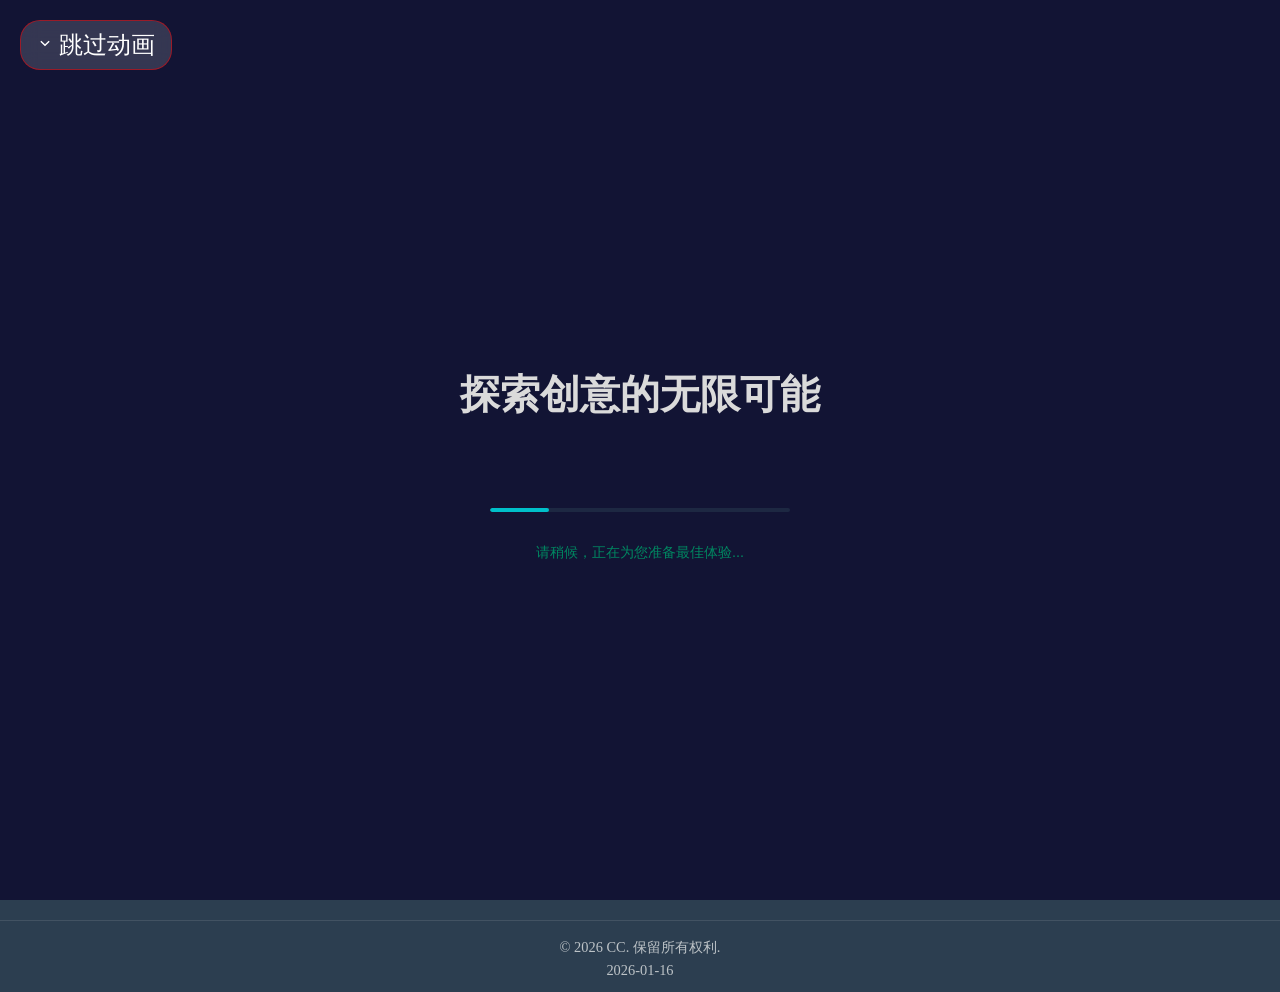
<file: index.html>
<!doctype html>
<html lang="zh-CN">
  <head>
    <meta charset="UTF-8" />
    <meta name="viewport" content="width=device-width, initial-scale=1.0" />
    <meta http-equiv="Content-Language" content="zh-CN" />
    <meta name="keywords" content="CC的宝藏仓库, 网站, 个人主页" />
    <meta
      name="description"
      content="欢迎来到CC的宝藏仓库，这是我的个人网站，分享我的项目和想法。"
    />
    <title>CC的宝藏仓库</title>
    <link rel="icon" href="images/cc圆形.png" type="image/x-icon" />
    <link rel="stylesheet" href="css/index.css" />
  </head>
  <body>
    <!-- 加载屏幕 -->
    <div id="loading-screen">
      <!-- 跳过按钮 - 位于加载屏幕左上角 -->
      <button id="skip-animation" class="skip-button">
        <svg viewBox="0 0 24 24">
          <path d="M6.5 5.5L12 11l5.5-5.5L19 7l-7 7-7-7 1.5-1.5z" />
        </svg>
        <span>跳过动画</span>
      </button>

      <div class="typing-animation-container">
        <div class="typing-text" id="typingText"></div>
        <div class="loading-progress-container">
          <div class="loading-progress-bar" id="progressBar"></div>
        </div>
        <div class="loading-hint" id="loadingHint">
          请稍候，正在为您准备最佳体验...
        </div>
      </div>
    </div>

    <!-- 粘性页眉 -->
    <header>
      <div class="header-box">
        <p>CC免费资源仓库</p>
        <img src="images/cc圆形.png" alt="CC Logo" class="logo" />
      </div>
    </header>

    <!-- 主内容区域 -->
    <main>
      <!-- 控制按钮 - 位于main内部，左上角 -->
      <div class="control-buttons">
        <button id="theme-toggle" class="control-btn">
          <svg viewBox="0 0 24 24">
            <path
              d="M12,3c-4.97,0-9,4.03-9,9s4.03,9,9,9s9-4.03,9-9c0-0.46-0.04-0.92-0.1-1.36c-0.98,1.37-2.58,2.26-4.4,2.26 c-2.98,0-5.4-2.42-5.4-5.4c0-1.81,0.89-3.42,2.26-4.4C12.92,3.04,12.46,3,12,3L12,3z"
            ></path>
          </svg>
          <span>主题</span>
        </button>
        <button id="replay-animation" class="control-btn">
          <svg viewBox="0 0 24 24">
            <path
              d="M12,5V1L7,6l5,5V7c3.31,0,6,2.69,6,6s-2.69,6-6,6s-6-2.69-6-6H4c0,4.42,3.58,8,8,8s8-3.58,8-8S16.42,5,12,5z"
            ></path>
          </svg>
          <span>重播</span>
        </button>
      </div>

      <!-- 视频背景 -->
      <div class="video-container">
        <div class="video-placeholder" id="video-placeholder">
          正在加载背景视频...
        </div>
        <video id="bg-video" autoplay muted loop playsinline>
          <!-- 可以替换为您自己的视频文件 -->
          <source src="videos/风.webm" type="video/webm" />
          <source src="videos/风.mp4" type="视频/mp4" />
          您的浏览器不支持视频标签。
        </video>
        <div class="video-overlay"></div>
      </div>

      <!-- 主内容文字 -->
      <div class="main-content" id="mainContent">
        <img src="images/猫.png" alt="Cat Illustration" class="cat-img" />
        <h1 class="site-title">欢迎来到CC的宝藏仓库</h1>
        <h1 class="site-title">这是我的个人网站</h1>
        <h1 class="site-title" style="margin-bottom: 20px">
          分享我的项目和想法
        </h1>
        <a href="空.html" target="_blank" class="btn">点击进入</a>
      </div>
    </main>

    <!-- 页脚 -->
    <footer>
      <div class="copyright">
        <p>&copy; 2026 CC. 保留所有权利.</p>
        <time datetime="2026-01-16">2026-01-16</time>
      </div>
    </footer>

    <script src="js/index.js"></script>
  </body>
</html>
</file>
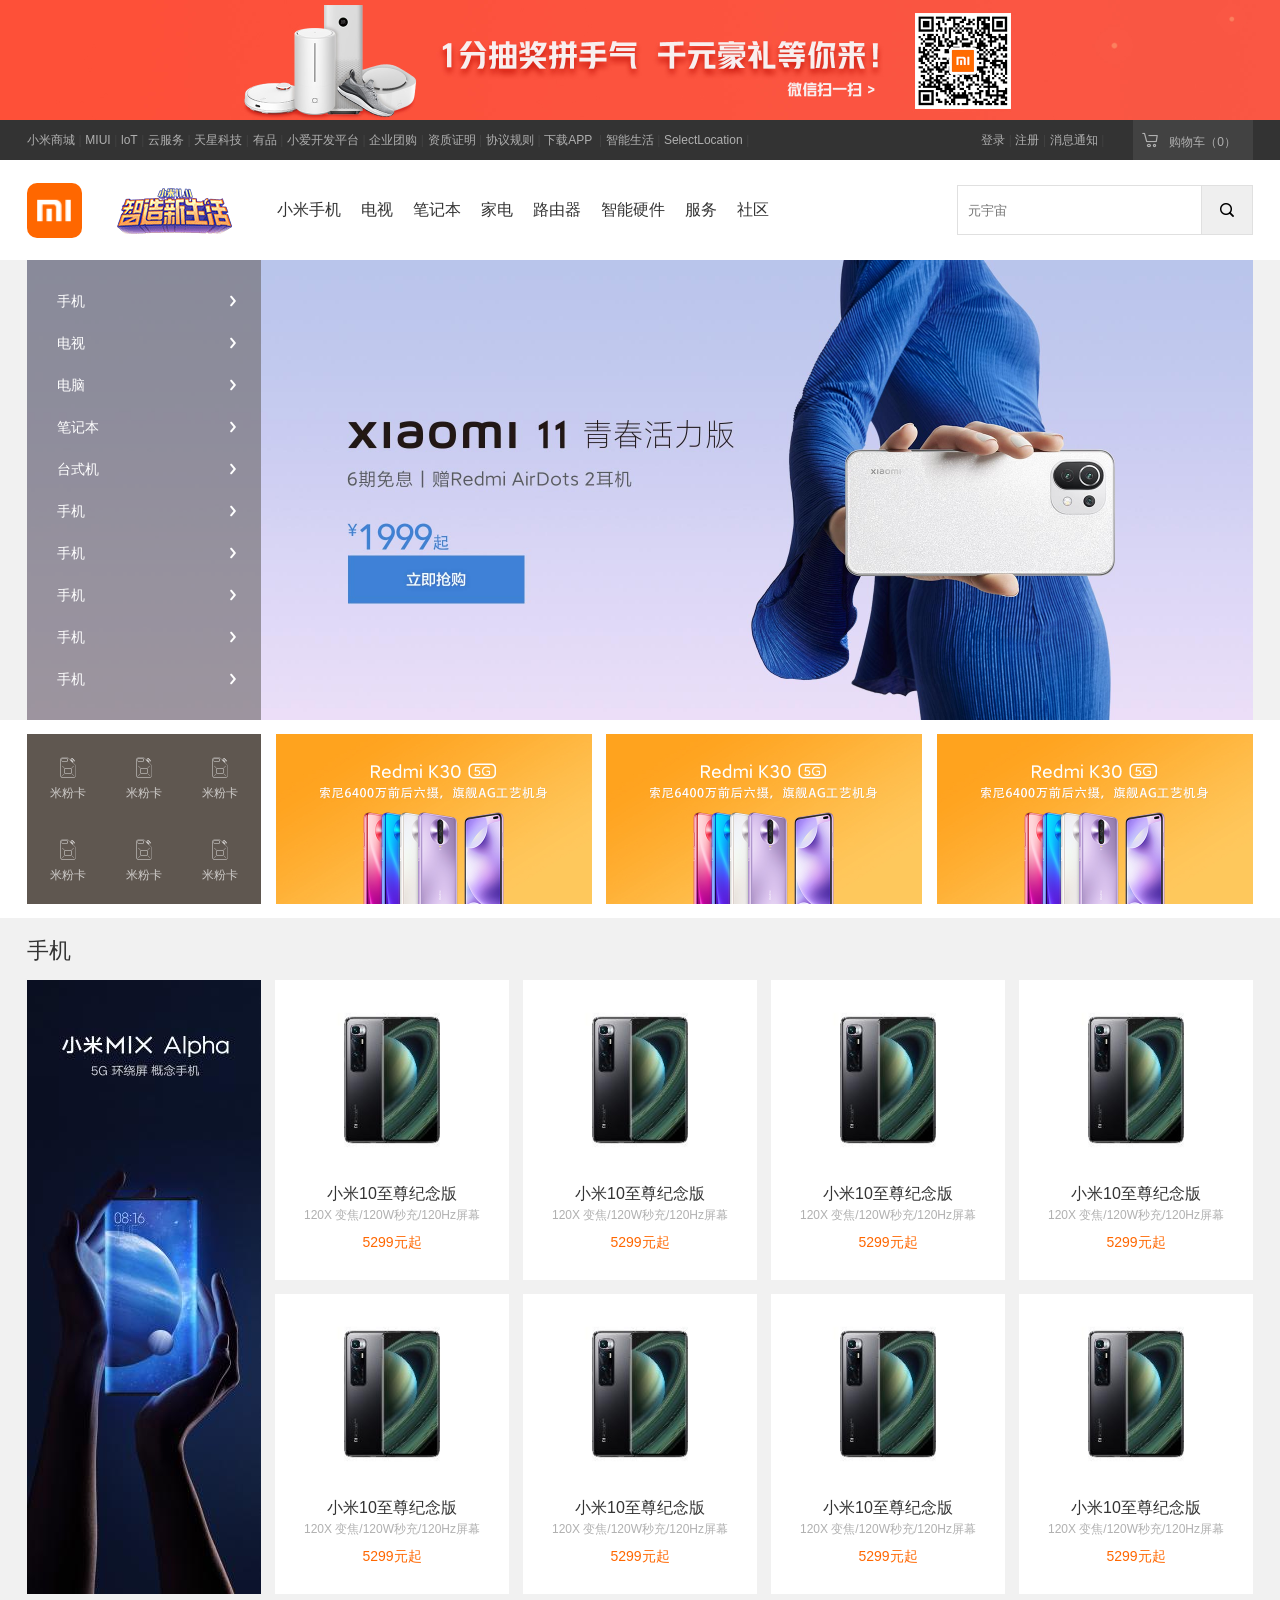
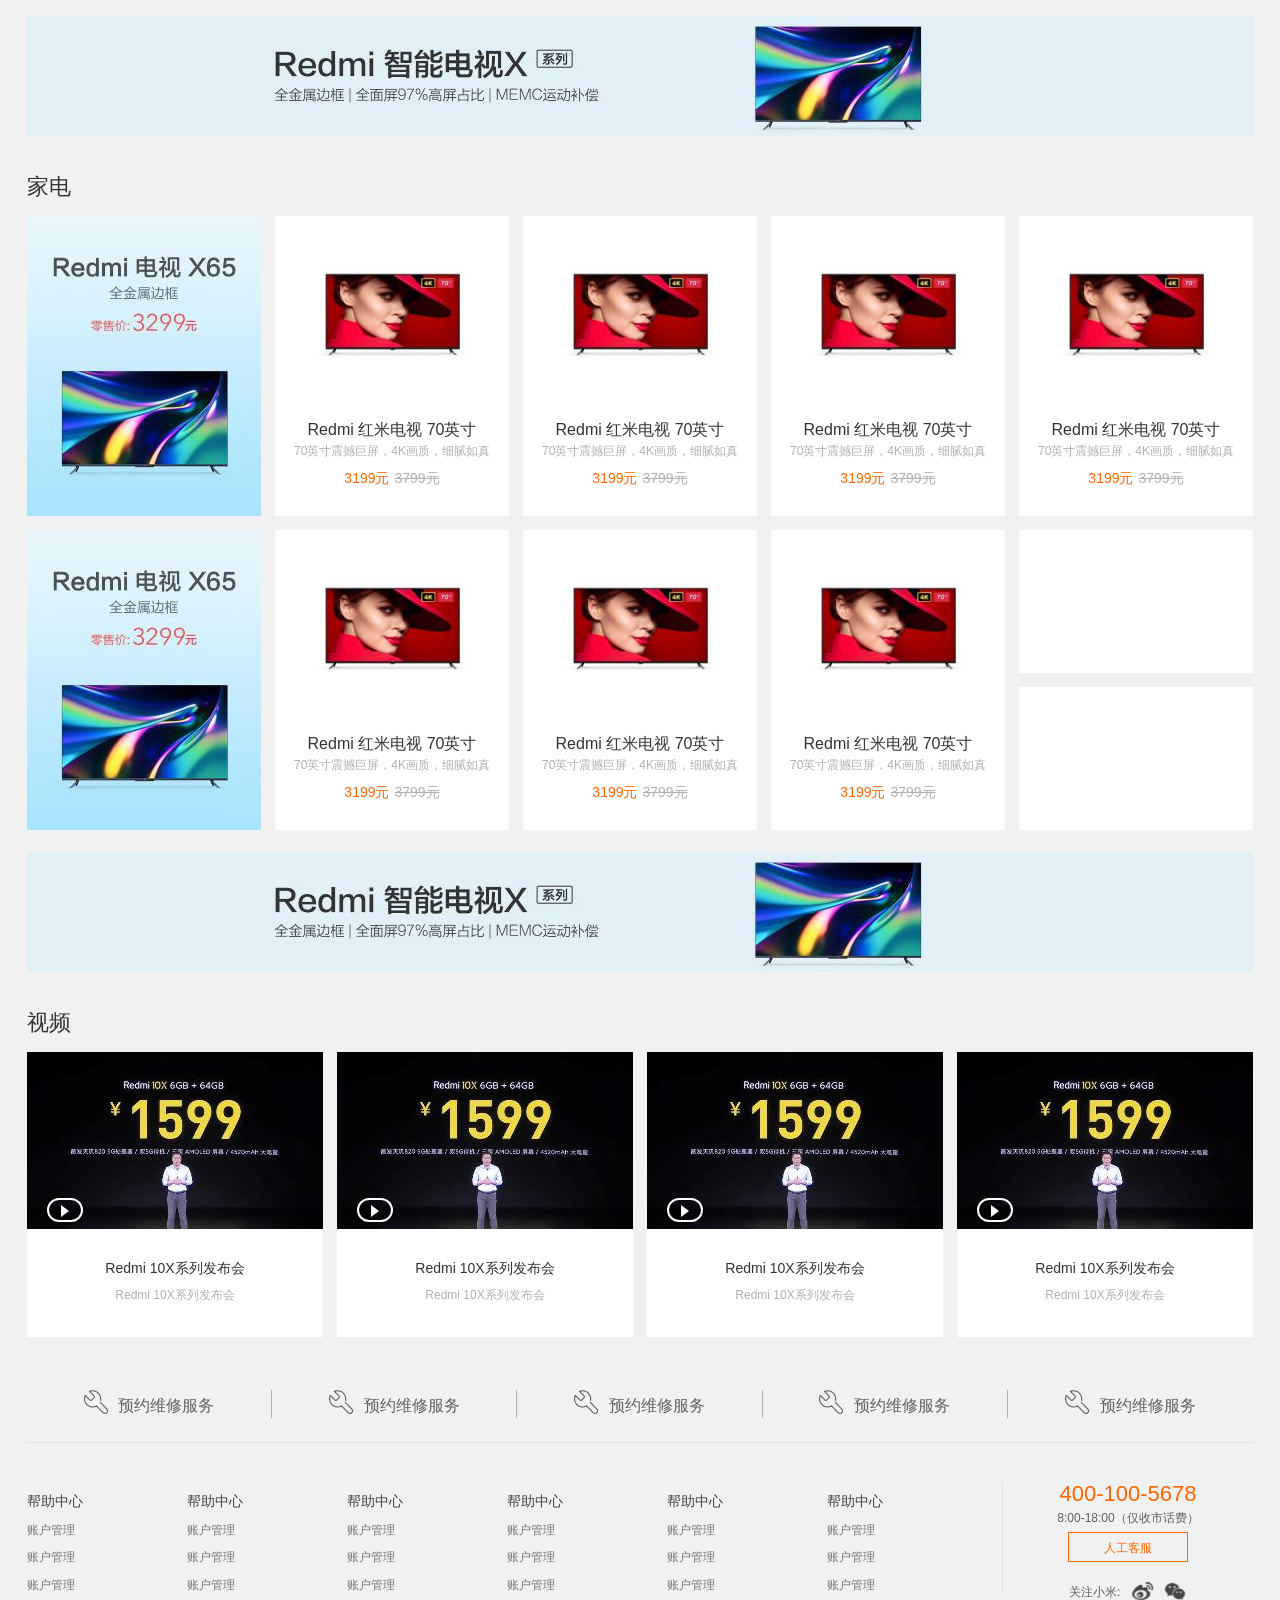
<file: 15_小米商城_项目总结/index.html>
<!DOCTYPE html>
<html lang="en">

<head>
    <meta charset="UTF-8">
    <meta http-equiv="X-UA-Compatible" content="IE=edge">
    <meta name="viewport" content="width=device-width, initial-scale=1.0">
    <title>Document</title>
    <link rel="stylesheet" href="./css/reset.css">
    <link rel="stylesheet" href="./css/mi.css">
    <link rel="stylesheet" href="./css/iconfont/iconfont.css">
</head>

<body>

    <!-- 顶部广告 start -->
    <div class="header">
        <a href="#">
            <img src="./images/top.jpg" alt="ad">
        </a>
    </div>
    <!-- 顶部广告 end -->

    <!-- 黑色导航 start -->
    <div class="black-nav">
        <div class="wrap">
            <ul class="black-nav-left">
                <li><a href="#">小米商城</a><span>|</span></li>
                <li><a href="#">MIUI</a><span>|</span></li>
                <li><a href="#">loT</a><span>|</span></li>
                <li><a href="#">云服务</a><span>|</span></li>
                <li><a href="#">天星科技</a><span>|</span></li>
                <li><a href="#">有品</a><span>|</span></li>
                <li><a href="#">小爱开发平台</a><span>|</span></li>
                <li><a href="#">企业团购</a><span>|</span></li>
                <li><a href="#">资质证明</a><span>|</span></li>
                <li><a href="#">协议规则</a><span>|</span></li>
                <li>
                    <a href="#">下载APP</a>
                    <span>|</span>
                    <div class="download">
                        <img src="./images/download.png" alt="">
                        <p>小米商城APP</p>
                    </div>
                    <div class="stri"></div>
                </li>
                <li><a href="#">智能生活</a><span>|</span></li>
                <li><a href="#">SelectLocation</a><span>|</span></li>
            </ul>
            <ul class="black-nav-right">
                <li><a href="#">登录</a><span>|</span></li>
                <li><a href="#">注册</a><span>|</span></li>
                <li><a href="#">消息通知</a><span>|</span></li>
                <li class="cart">
                    <a href="#">
                        <i class="iconfont">&#xe607;</i>
                        <i>购物车（0）</i>
                    </a>
                    <div class="cart-list">
                        购物车中还没有商品，赶紧选购吧
                    </div>
                </li>
            </ul>
        </div>
    </div>
    <!-- 黑色导航 end -->

    <!-- 白色导航 start -->
    <div class="white-nav">
        <div class="wrap">
            <div class="logo">
                <img src="./images/mi-home.png" alt="" class="mi-home">
                <img src="./images/mi-logo.png" alt="" class="mi-logo">
            </div>
            <div class="nav-bar">
                <ul>
                    <li><a href="#"><img src="./images/zzxsh.gif" alt=""></a></li>
                    <li>
                        <a href="#">小米手机</a>
                        <div class="nav-bar-list">
                            <div class="wrap">
                                <ul>
                                    <li>
                                        <a href="#">
                                            <div class="img-box">
                                                <img src="./images/phone.png" alt="">
                                            </div>
                                            <p class="name">小米10至尊纪念版</p>
                                            <p class="price">5200元</p>
                                        </a>
                                    </li>
                                    <li>
                                        <a href="#">
                                            <div class="img-box">
                                                <img src="./images/phone.png" alt="">
                                            </div>
                                            <p class="name">小米10至尊纪念版</p>
                                            <p class="price">5200元</p>
                                        </a>
                                    </li>
                                    <li>
                                        <a href="#">
                                            <div class="img-box">
                                                <img src="./images/phone.png" alt="">
                                            </div>
                                            <p class="name">小米10至尊纪念版</p>
                                            <p class="price">5200元</p>
                                        </a>
                                    </li>
                                </ul>
                            </div>
                        </div>
                    </li>
                    <li><a href="#">电视</a></li>
                    <li><a href="#">笔记本</a></li>
                    <li><a href="#">家电</a></li>
                    <li><a href="#">路由器</a></li>
                    <li><a href="#">智能硬件</a></li>
                    <li><a href="#">服务</a></li>
                    <li><a href="#">社区</a></li>
                </ul>
            </div>
            <div class="search">
                <input type="text" placeholder="元宇宙">
                <button class="iconfont">&#xe63d;</button>
            </div>
        </div>
    </div>
    <!-- 白色导航 end -->

    <!-- Banner start -->
    <div class="banner">
        <div class="wrap">
            <img class="banner-img" src="./images/banner.jpg"  alt="">
            <div class="slide">
                <ul>
                    <li>
                        <a href="#">手机<i class="iconfont">&#xe621;</i></a>
                        <div class="slide-list">
                            <ul>
                                <li>
                                    <a href="#">
                                        <img src="./images/phone.png" alt="">
                                        <span>小米手机至尊版</span>
                                    </a>
                                </li>
                                <li>
                                    <a href="#">
                                        <img src="./images/phone.png" alt="">
                                        <span>小米手机至尊版</span>
                                    </a>
                                </li>
                                <li>
                                    <a href="#">
                                        <img src="./images/phone.png" alt="">
                                        <span>小米手机至尊版</span>
                                    </a>
                                </li>
                                <li>
                                    <a href="#">
                                        <img src="./images/phone.png" alt="">
                                        <span>小米手机至尊版</span>
                                    </a>
                                </li>
                                <li>
                                    <a href="#">
                                        <img src="./images/phone.png" alt="">
                                        <span>小米手机至尊版</span>
                                    </a>
                                </li>
                                <li>
                                    <a href="#">
                                        <img src="./images/phone.png" alt="">
                                        <span>小米手机至尊版</span>
                                    </a>
                                </li>
                            </ul>
                        </div>
                    </li>
                    <li>
                        <a href="#">电视<i class="iconfont">&#xe621;</i></a>
                        <div class="slide-list">
                            <ul>
                                <li>
                                    <a href="#">
                                        <img src="./images/phone.png" alt="">
                                        <span>小米至尊电视</span>
                                    </a>
                                </li>
                                <li>
                                    <a href="#">
                                        <img src="./images/phone.png" alt="">
                                        <span>小米至尊电视</span>
                                    </a>
                                </li>
                                <li>
                                    <a href="#">
                                        <img src="./images/phone.png" alt="">
                                        <span>小米至尊电视</span>
                                    </a>
                                </li>
                                <li>
                                    <a href="#">
                                        <img src="./images/phone.png" alt="">
                                        <span>小米至尊电视</span>
                                    </a>
                                </li>
                                <li>
                                    <a href="#">
                                        <img src="./images/phone.png" alt="">
                                        <span>小米至尊电视</span>
                                    </a>
                                </li>
                                <li>
                                    <a href="#">
                                        <img src="./images/phone.png" alt="">
                                        <span>小米至尊电视</span>
                                    </a>
                                </li>
                            </ul>
                        </div>
                    </li>
                    <li><a href="#">电脑<i class="iconfont">&#xe621;</i></a></li>
                    <li><a href="#">笔记本<i class="iconfont">&#xe621;</i></a></li>
                    <li><a href="#">台式机<i class="iconfont">&#xe621;</i></a></li>
                    <li><a href="#">手机<i class="iconfont">&#xe621;</i></a></li>
                    <li><a href="#">手机<i class="iconfont">&#xe621;</i></a></li>
                    <li><a href="#">手机<i class="iconfont">&#xe621;</i></a></li>
                    <li><a href="#">手机<i class="iconfont">&#xe621;</i></a></li>
                    <li><a href="#">手机<i class="iconfont">&#xe621;</i></a></li>
                </ul>
            </div>
        </div>
    </div>
    <!-- Banner end -->

    <!-- 广告模块 start -->
    <div class="ad">
        <div class="wrap">
            <div class="ad-aside">
                <ul>
                    <li>
                        <a href="#">
                            <i class="iconfont">&#xe733;</i>
                            <p>米粉卡</p>
                        </a>
                    </li>
                    <li>
                        <a href="#">
                            <i class="iconfont">&#xe733;</i>
                            <p>米粉卡</p>
                        </a>
                    </li>
                    <li>
                        <a href="#">
                            <i class="iconfont">&#xe733;</i>
                            <p>米粉卡</p>
                        </a>
                    </li>
                    <li>
                        <a href="#">
                            <i class="iconfont">&#xe733;</i>
                            <p>米粉卡</p>
                        </a>
                    </li>
                    <li>
                        <a href="#">
                            <i class="iconfont">&#xe733;</i>
                            <p>米粉卡</p>
                        </a>
                    </li>
                    <li>
                        <a href="#">
                            <i class="iconfont">&#xe733;</i>
                            <p>米粉卡</p>
                        </a>
                    </li>
                </ul>
            </div>
            <div class="ad-img">
                <a href="#"><img src="./images/ad.jpg" alt=""></a>
            </div>
            <div class="ad-img">
                <a href="#"><img src="./images/ad.jpg" alt=""></a>
            </div>
            <div class="ad-img">
                <a href="#"><img src="./images/ad.jpg" alt=""></a>
            </div>
        </div>
    </div>
    <!-- 广告模块 end -->

    <!-- 内容模块 start -->
    <div class="content">
        <div class="wrap">
            <!-- 手机模块 start -->
            <div class="phone">
                <h3 class="title">手机</h3>
                <div class="phone-box">
                    <div class="phone-box-left">
                        <a href="#">
                            <img src="./images/phone_left.jpg" alt="">
                        </a>
                    </div>
                    <div class="phone-box-right">
                        <div class="item">
                            <a href="#">
                                <img class="item-img" src="./images/phone-right.jpg" alt="">
                                <p class="item-name">小米10至尊纪念版</p>
                                <p class="item-desc">120X 变焦/120W秒充/120Hz屏幕</p>
                                <p class="item-price">5299元起</p>
                            </a>
                        </div>
                        <div class="item">
                            <a href="#">
                                <img class="item-img" src="./images/phone-right.jpg" alt="">
                                <p class="item-name">小米10至尊纪念版</p>
                                <p class="item-desc">120X 变焦/120W秒充/120Hz屏幕</p>
                                <p class="item-price">5299元起</p>
                            </a>
                        </div>
                        <div class="item">
                            <a href="#">
                                <img class="item-img" src="./images/phone-right.jpg" alt="">
                                <p class="item-name">小米10至尊纪念版</p>
                                <p class="item-desc">120X 变焦/120W秒充/120Hz屏幕</p>
                                <p class="item-price">5299元起</p>
                            </a>
                        </div>
                        <div class="item">
                            <a href="#">
                                <img class="item-img" src="./images/phone-right.jpg" alt="">
                                <p class="item-name">小米10至尊纪念版</p>
                                <p class="item-desc">120X 变焦/120W秒充/120Hz屏幕</p>
                                <p class="item-price">5299元起</p>
                            </a>
                        </div>
                        <div class="item">
                            <a href="#">
                                <img class="item-img" src="./images/phone-right.jpg" alt="">
                                <p class="item-name">小米10至尊纪念版</p>
                                <p class="item-desc">120X 变焦/120W秒充/120Hz屏幕</p>
                                <p class="item-price">5299元起</p>
                            </a>
                        </div>
                        <div class="item">
                            <a href="#">
                                <img class="item-img" src="./images/phone-right.jpg" alt="">
                                <p class="item-name">小米10至尊纪念版</p>
                                <p class="item-desc">120X 变焦/120W秒充/120Hz屏幕</p>
                                <p class="item-price">5299元起</p>
                            </a>
                        </div>
                        <div class="item">
                            <a href="#">
                                <img class="item-img" src="./images/phone-right.jpg" alt="">
                                <p class="item-name">小米10至尊纪念版</p>
                                <p class="item-desc">120X 变焦/120W秒充/120Hz屏幕</p>
                                <p class="item-price">5299元起</p>
                            </a>
                        </div>
                        <div class="item">
                            <a href="#">
                                <img class="item-img" src="./images/phone-right.jpg" alt="">
                                <p class="item-name">小米10至尊纪念版</p>
                                <p class="item-desc">120X 变焦/120W秒充/120Hz屏幕</p>
                                <p class="item-price">5299元起</p>
                            </a>
                        </div>
                    </div>
                </div>
                <div class="big-img">
                    <a href="#">
                        <img src="./images/phone_ad.jpg" alt="">
                    </a>
                </div>
            </div>
            <!-- 手机模块 end -->
            <!-- 家电模块 start -->
            <div class="elc">
                <h3 class="title">家电</h3>
                <div class="elc-box">
                    <div class="item elc-item">
                        <a href="#">
                            <img src="./images/elc-left.jpg" alt="">
                        </a>
                    </div>
                    <div class="item">
                        <a href="#">
                            <img class="item-img" src="./images/elc-right.jpg" alt="">
                            <p class="item-name">Redmi 红米电视 70英寸</p>
                            <p class="item-desc">70英寸震撼巨屏，4K画质，细腻如真</p>
                            <p class="item-price">3199元<del>3799元</del></p>
                        </a>
                    </div>
                    <div class="item">
                        <a href="#">
                            <img class="item-img" src="./images/elc-right.jpg" alt="">
                            <p class="item-name">Redmi 红米电视 70英寸</p>
                            <p class="item-desc">70英寸震撼巨屏，4K画质，细腻如真</p>
                            <p class="item-price">3199元<del>3799元</del></p>
                        </a>
                    </div>
                    <div class="item">
                        <a href="#">
                            <img class="item-img" src="./images/elc-right.jpg" alt="">
                            <p class="item-name">Redmi 红米电视 70英寸</p>
                            <p class="item-desc">70英寸震撼巨屏，4K画质，细腻如真</p>
                            <p class="item-price">3199元<del>3799元</del></p>
                        </a>
                    </div>
                    <div class="item">
                        <a href="#">
                            <img class="item-img" src="./images/elc-right.jpg" alt="">
                            <p class="item-name">Redmi 红米电视 70英寸</p>
                            <p class="item-desc">70英寸震撼巨屏，4K画质，细腻如真</p>
                            <p class="item-price">3199元<del>3799元</del></p>
                        </a>
                    </div>
                    <div class="item elc-item">
                        <a href="#">
                            <img src="./images/elc-left.jpg" alt="">
                        </a>
                    </div>
                    <div class="item">
                        <a href="#">
                            <img class="item-img" src="./images/elc-right.jpg" alt="">
                            <p class="item-name">Redmi 红米电视 70英寸</p>
                            <p class="item-desc">70英寸震撼巨屏，4K画质，细腻如真</p>
                            <p class="item-price">3199元<del>3799元</del></p>
                        </a>
                    </div>
                    <div class="item">
                        <a href="#">
                            <img class="item-img" src="./images/elc-right.jpg" alt="">
                            <p class="item-name">Redmi 红米电视 70英寸</p>
                            <p class="item-desc">70英寸震撼巨屏，4K画质，细腻如真</p>
                            <p class="item-price">3199元<del>3799元</del></p>
                        </a>
                    </div>
                    <div class="item">
                        <a href="#">
                            <img class="item-img" src="./images/elc-right.jpg" alt="">
                            <p class="item-name">Redmi 红米电视 70英寸</p>
                            <p class="item-desc">70英寸震撼巨屏，4K画质，细腻如真</p>
                            <p class="item-price">3199元<del>3799元</del></p>
                        </a>
                    </div>
                    <div class="item-last">
                        <div></div>
                        <div></div>
                    </div>
                </div>
                <div class="big-img">
                    <a href="#">
                        <img src="./images/phone_ad.jpg" alt="">
                    </a>
                </div>
            </div>
            <!-- 家电模块 end -->
            <!-- 视频模块 start -->
            <div class="video">
                <h3 class="title">视频</h3>
                <div class="video-box">
                    <div>
                        <div class="video-img">
                            <img src="./images/video.jpg" alt="">
                            <div class="btn">
                                <div class="sanjiao"></div>
                            </div>
                        </div>
                        <p class="video-name">Redmi 10X系列发布会</p>
                        <p class="video-desc">Redmi 10X系列发布会</p>
                    </div>
                    <div>
                        <div class="video-img">
                            <img src="./images/video.jpg" alt="">
                            <div class="btn">
                                <div class="sanjiao"></div>
                            </div>
                        </div>
                        <p class="video-name">Redmi 10X系列发布会</p>
                        <p class="video-desc">Redmi 10X系列发布会</p>
                    </div>
                    <div>
                        <div class="video-img">
                            <img src="./images/video.jpg" alt="">
                            <div class="btn">
                                <div class="sanjiao"></div>
                            </div>
                        </div>
                        <p class="video-name">Redmi 10X系列发布会</p>
                        <p class="video-desc">Redmi 10X系列发布会</p>
                    </div>
                    <div>
                        <div class="video-img">
                            <img src="./images/video.jpg" alt="">
                            <div class="btn">
                                <div class="sanjiao"></div>
                            </div>
                        </div>
                        <p class="video-name">Redmi 10X系列发布会</p>
                        <p class="video-desc">Redmi 10X系列发布会</p>
                    </div>
                </div>
            </div>
            <!-- 视频模块 end -->
        </div>
    </div>
    <!-- 内容模块 end -->

    <!-- 页脚模块 start -->
    <div class="footer">
        <div class="wrap">
            <div class="footer-service">
                <ul>
                    <li>
                        <a href="#">
                            <i class="iconfont">&#xe629;</i>
                            <span>预约维修服务</span>
                        </a>
                    </li>
                    <li>
                        <a href="#">
                            <i class="iconfont">&#xe629;</i>
                            <span>预约维修服务</span>
                        </a>
                    </li>
                    <li>
                        <a href="#">
                            <i class="iconfont">&#xe629;</i>
                            <span>预约维修服务</span>
                        </a>
                    </li>
                    <li>
                        <a href="#">
                            <i class="iconfont">&#xe629;</i>
                            <span>预约维修服务</span>
                        </a>
                    </li>
                    <li>
                        <a href="#">
                            <i class="iconfont">&#xe629;</i>
                            <span>预约维修服务</span>
                        </a>
                    </li>
                </ul>
            </div>
            <div class="footer-link">
                <ul>
                    <li>帮助中心</li>
                    <li><a href="#">账户管理</a></li>
                    <li><a href="#">账户管理</a></li>
                    <li><a href="#">账户管理</a></li>
                </ul>
                <ul>
                    <li>帮助中心</li>
                    <li><a href="#">账户管理</a></li>
                    <li><a href="#">账户管理</a></li>
                    <li><a href="#">账户管理</a></li>
                </ul>
                <ul>
                    <li>帮助中心</li>
                    <li><a href="#">账户管理</a></li>
                    <li><a href="#">账户管理</a></li>
                    <li><a href="#">账户管理</a></li>
                </ul>
                <ul>
                    <li>帮助中心</li>
                    <li><a href="#">账户管理</a></li>
                    <li><a href="#">账户管理</a></li>
                    <li><a href="#">账户管理</a></li>
                </ul>
                <ul>
                    <li>帮助中心</li>
                    <li><a href="#">账户管理</a></li>
                    <li><a href="#">账户管理</a></li>
                    <li><a href="#">账户管理</a></li>
                </ul>
                <ul>
                    <li>帮助中心</li>
                    <li><a href="#">账户管理</a></li>
                    <li><a href="#">账户管理</a></li>
                    <li><a href="#">账户管理</a></li>
                </ul>
                <div class="footer-aside">
                    <p class="tel">400-100-5678</p>
                    <p class="time">8:00-18:00（仅收市话费）</p>
                    <a href="#" class="kefu">人工客服</a>
                    <div class="follow">
                        关注小米:
                        <img src="./images/wb.png" alt="">
                        <img src="./images/wx.png" alt="">
                    </div>
                </div>
            </div>
        </div>
    </div>
    <!-- 页脚模块 end -->

</body>

</html>
</file>
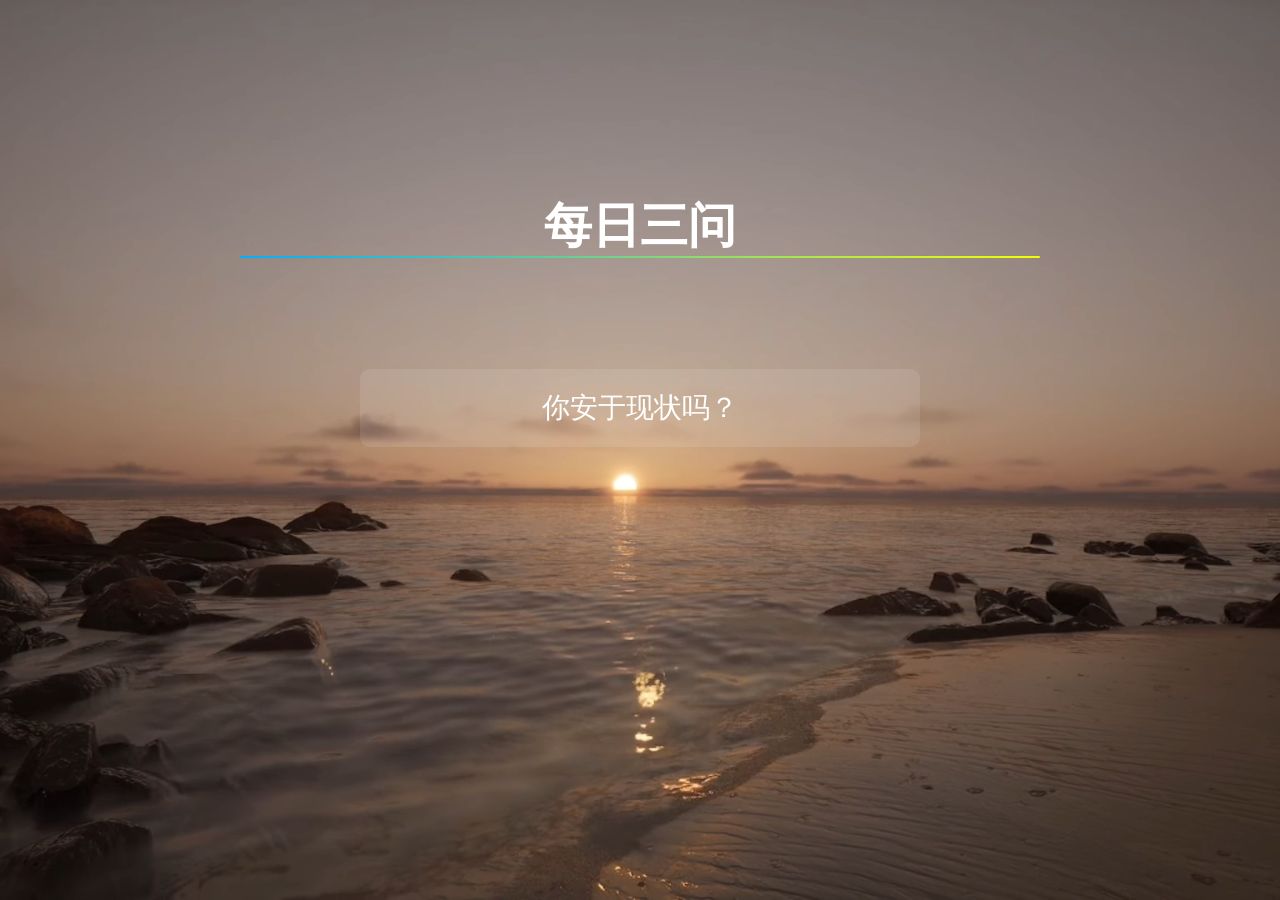
<file: 每日三问.html>
<!doctype html>
<html>
  <head>
    <meta charset="UTF-8" />
    <title>每日三问</title>
    <link rel="stylesheet" href="css/每日三问.css" />
  </head>
  <body>
    <video class="video" autoplay muted loop>
      <source src="videos/海滩.mkv" type="video/webm" />
      Your browser does not support the video tag.
    </video>
    <div class="container">
      <h1>每日三问</h1>

      <div class="quote-box">
        <div id="quote1" class="quote show">你安于现状吗？</div>
        <div id="quote2" class="quote">你羡慕吗？</div>
        <div id="quote3" class="quote">你难到忘记了吗？</div>
        <div id="quote4" class="quote">你告诉我你的答案：</div>
      </div>

      <div class="input-area" id="inputArea">
        <textarea
          id="userThoughts"
          class="user-input"
          rows="1"
          placeholder="请输入你的答案"
        ></textarea>

        <div class="button-container">
          <button id="saveBtn" class="save-btn">保存本地</button>
          <button id="replayBtn" class="replay-btn">重新回答</button>
        </div>

        <div id="saveMessage" class="message">你的回答已保存！</div>
      </div>
    </div>

    <script src="js/每日三问.js"></script>
  </body>
</html>
</file>
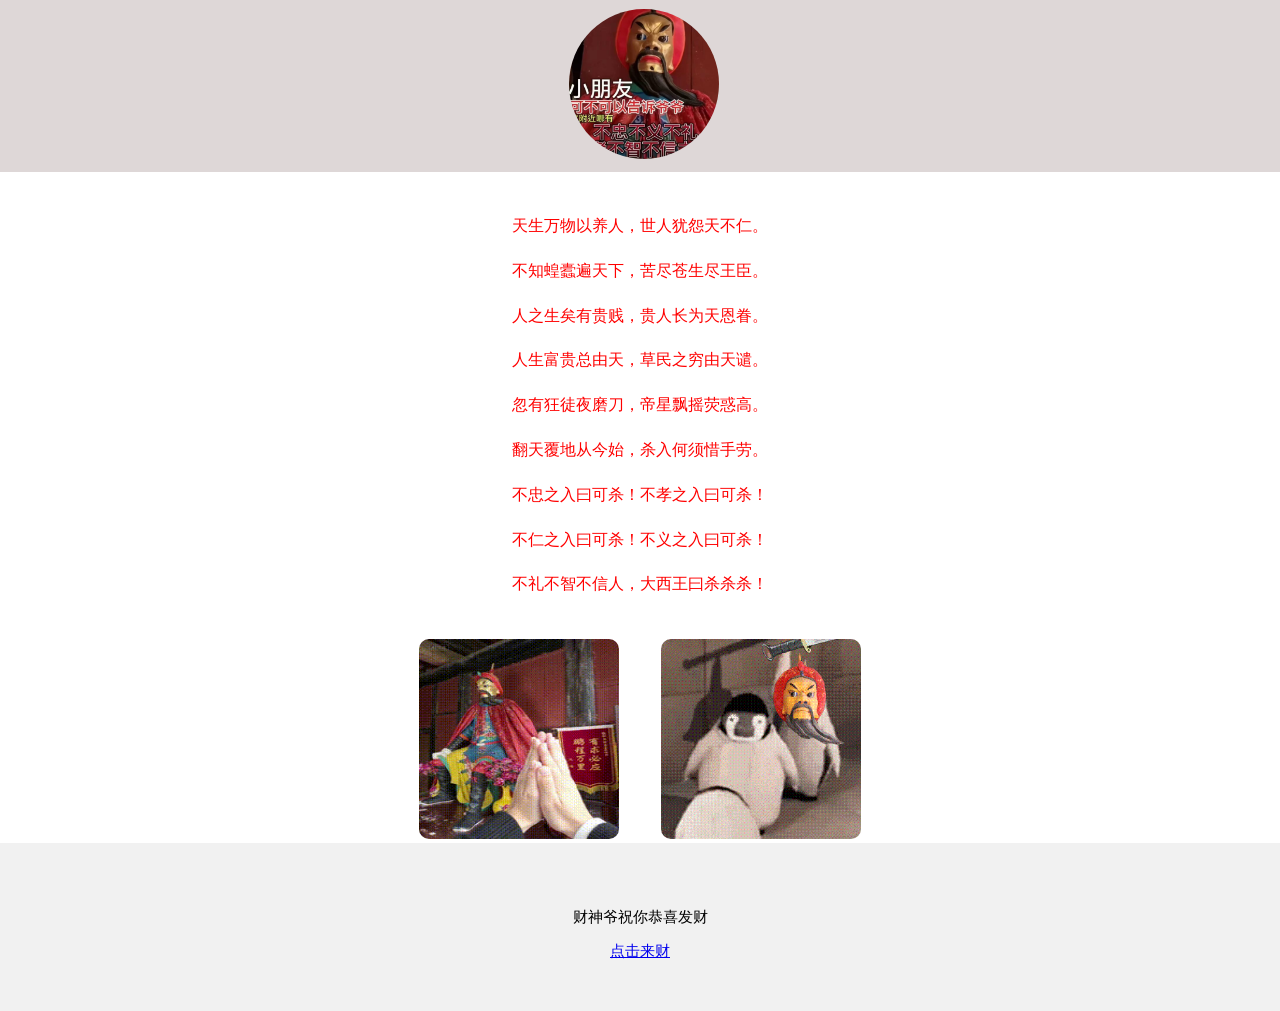
<file: 西王.html>
<!doctype html>
<html lang="zh-CN">
  <head>
    <meta charset="utf-8" />
    <meta name="viewport" content="width=device-width, initial-scale=1" />
    <title>财神爷的宝藏库</title>
    <link rel="icon" href="images/大西王.WEBP" type="image/png" />
    <style>
      body {
        margin: 0;
        width: 100%;
        height: 100vh;
      }
      .head-box {
        background-color: #ded7d7;
        text-align: center;
        padding: 4px;
        width: 100%;
      }
      .gif1 {
        width: 150px;
        height: 150px;
        border-radius: 50%;
        margin-bottom: 20px;
        margin: 5px auto;
      }
      .font-box {
        max-width: 100%;
        margin: 4px auto;
        padding: 20px;
        line-height: 1.8;
        color: red;
      }
      .gif-box {
        display: flex;
        justify-content: center;
        align-items: center;
        width: 100%;
        margin: 4px auto;
        gap: 2px;
      }
    </style>
  </head>
  <body>
    <div class="head-box">
      <img class="gif1" src="images/大王王2.jpeg" alt="大西王" />
    </div>
    <div class="font-box">
      <p style="text-align: center">天生万物以养人，世人犹怨天不仁。</p>
      <p style="text-align: center">不知蝗蠹遍天下，苦尽苍生尽王臣。</p>
      <p style="text-align: center">人之生矣有贵贱，贵人长为天恩眷。</p>
      <p style="text-align: center">人生富贵总由天，草民之穷由天谴。</p>
      <p style="text-align: center">忽有狂徒夜磨刀，帝星飘摇荧惑高。</p>
      <p style="text-align: center">翻天覆地从今始，杀入何须惜手劳。</p>
      <p style="text-align: center">不忠之入曰可杀！不孝之入曰可杀！</p>
      <p style="text-align: center">不仁之入曰可杀！不义之入曰可杀！</p>
      <p style="text-align: center">不礼不智不信人，大西王曰杀杀杀！</p>
    </div>
    <div class="gif-box">
      <img
        src="images/大西王4.gif"
        alt="大西王2"
        border="0"
        width="200px"
        height="200px"
        style="margin-right: 20px; border-radius: 10px"
      />
      <img
        src="images/大西王3.gif"
        alt="大西王3"
        border="0"
        width="200px"
        height="200px"
        style="margin-left: 20px; border-radius: 10px"
      />
    </div>

    <div
      style="
        background-color: #f1f1f1;
        text-align: center;
        padding: 50px;
        font-size: 15px;
      "
    >
      <p>财神爷祝你恭喜发财</p>
      <a href="https://v.douyin.com/exyz6cLK9aI/"> 点击来财</a>
    </div>
  </body>
</html>
</file>
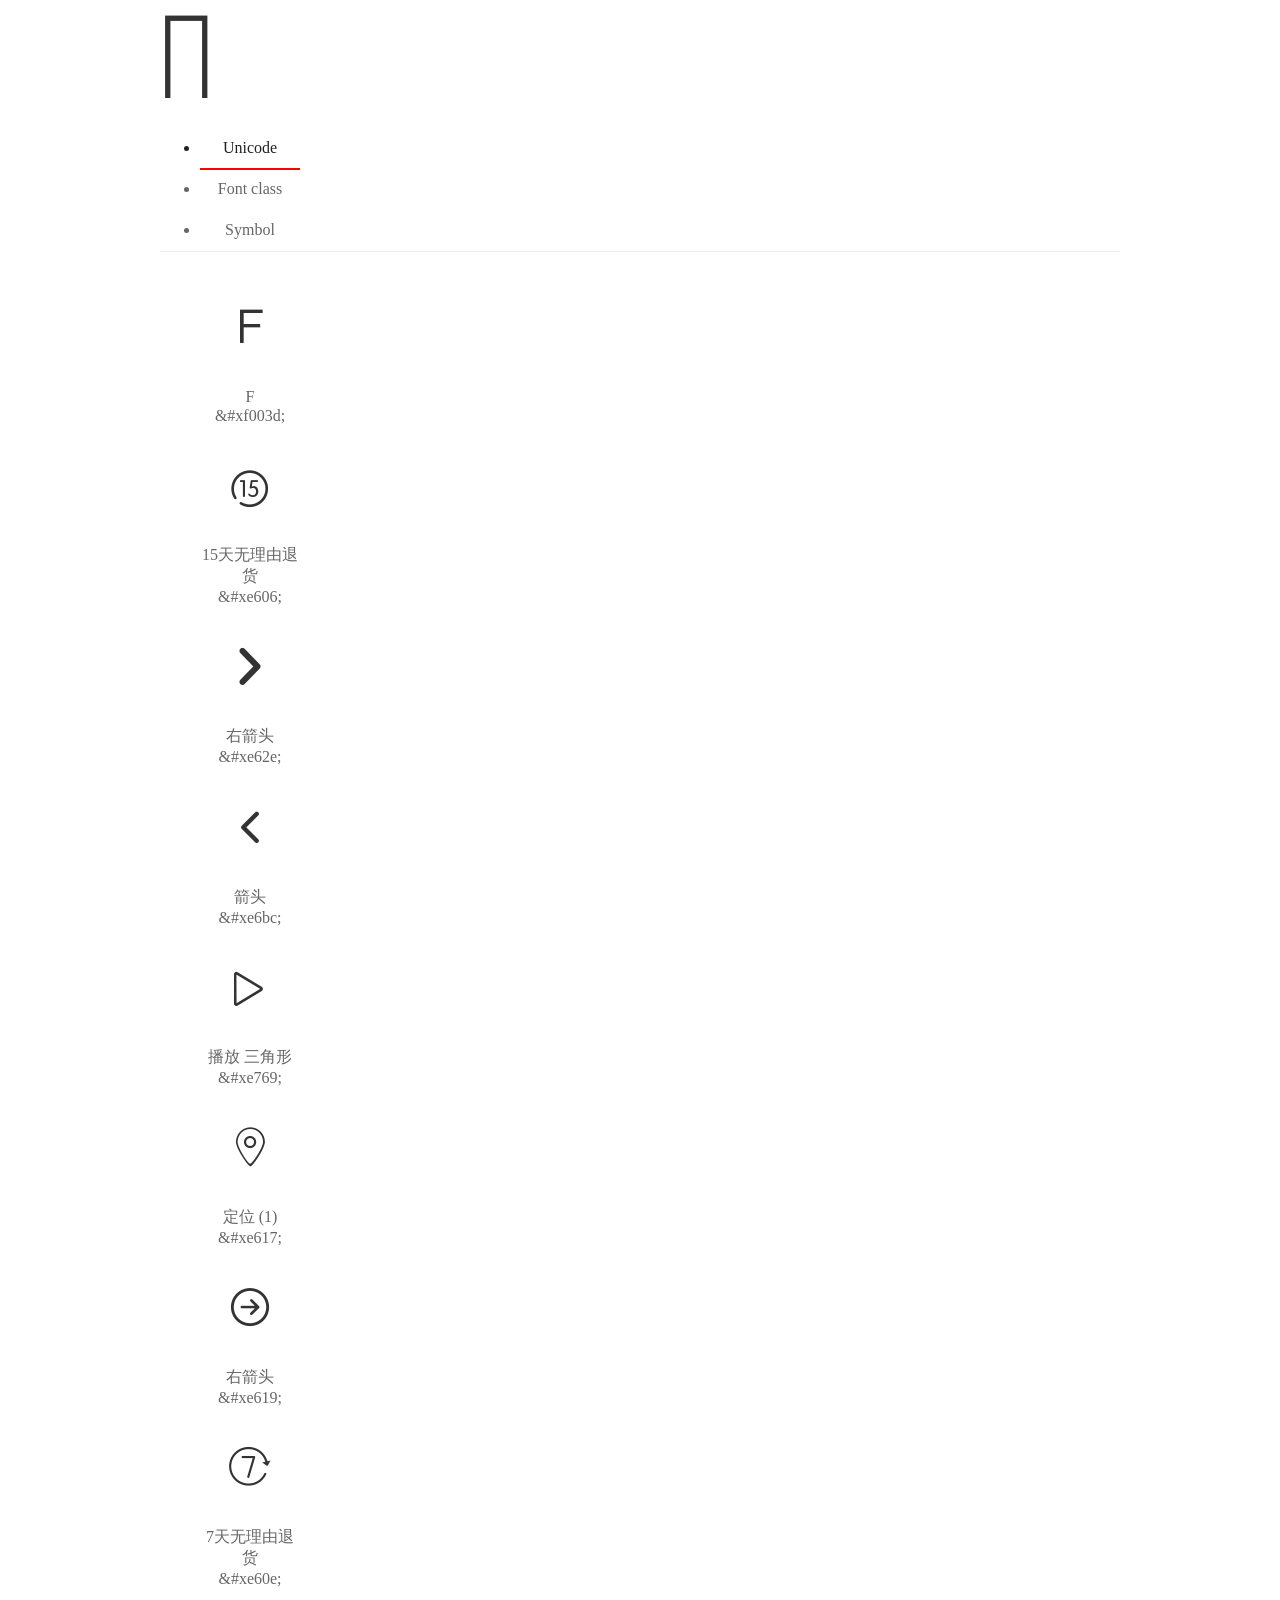
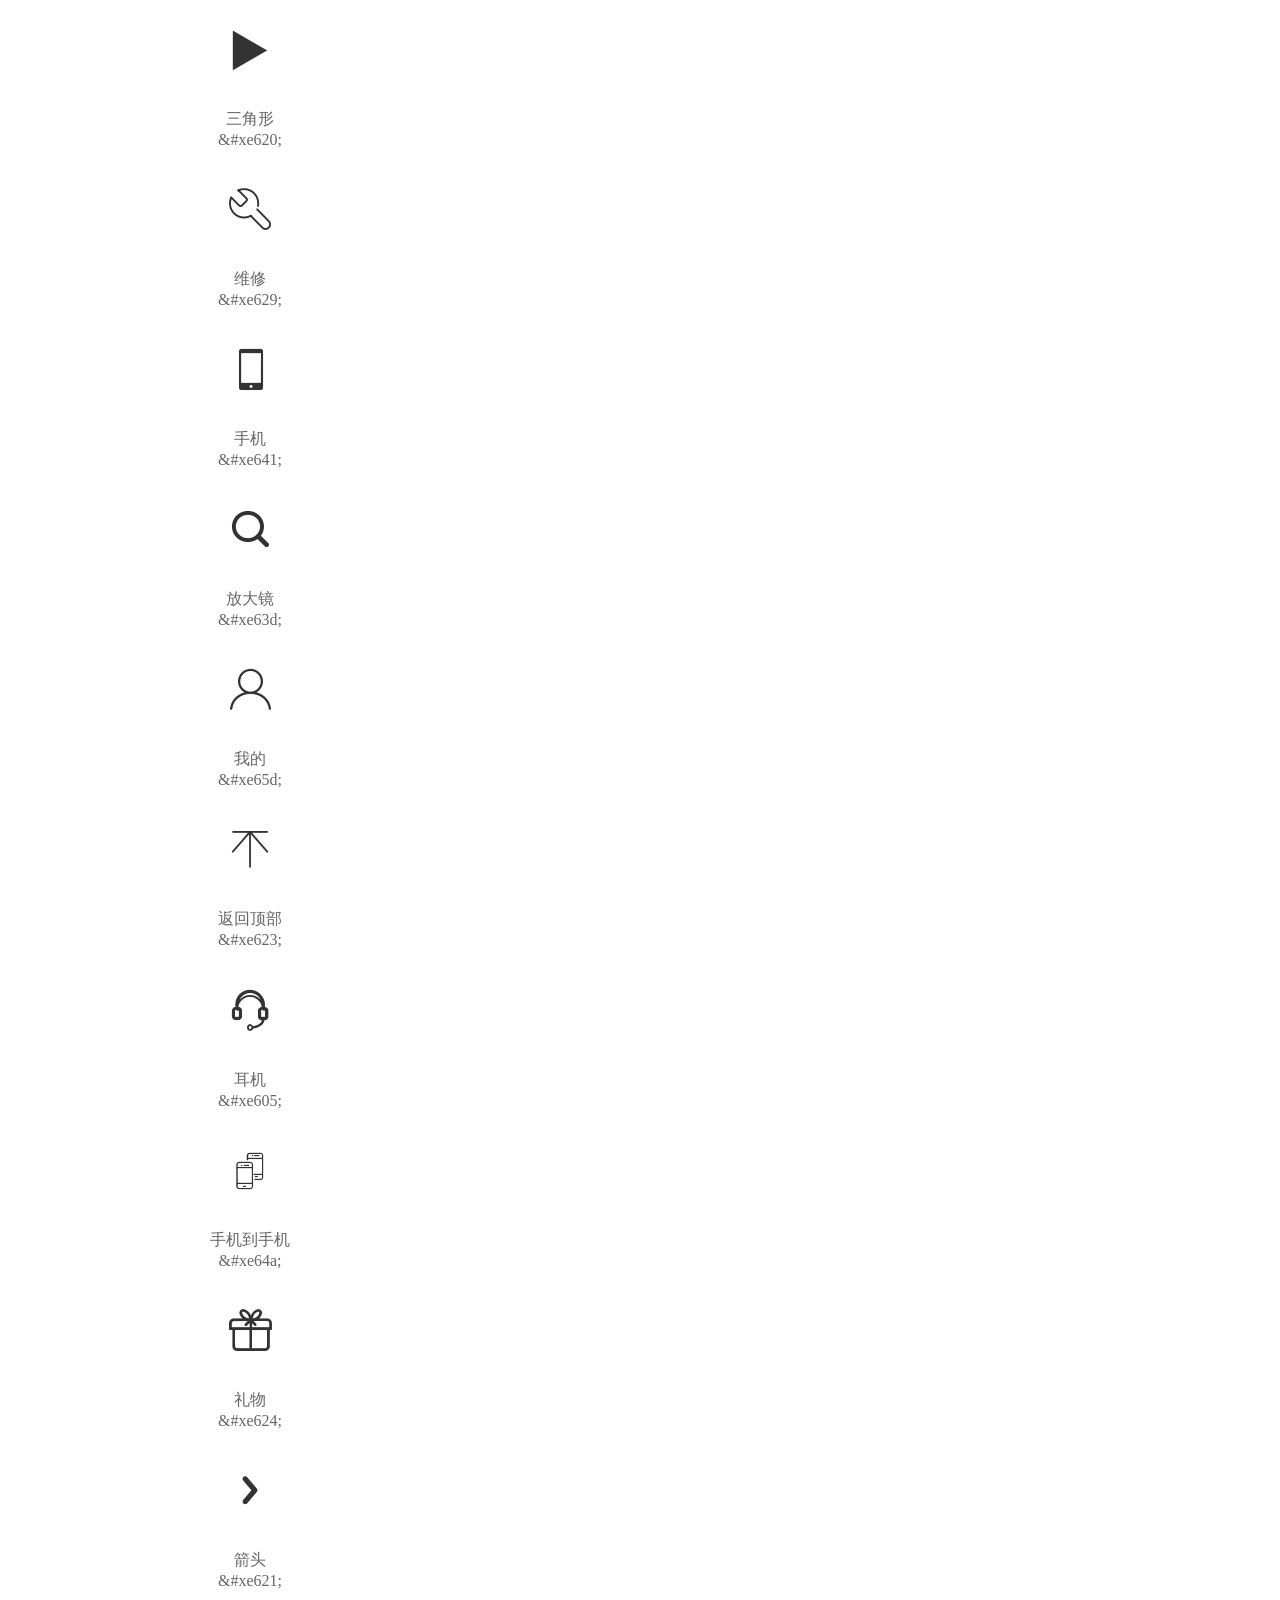
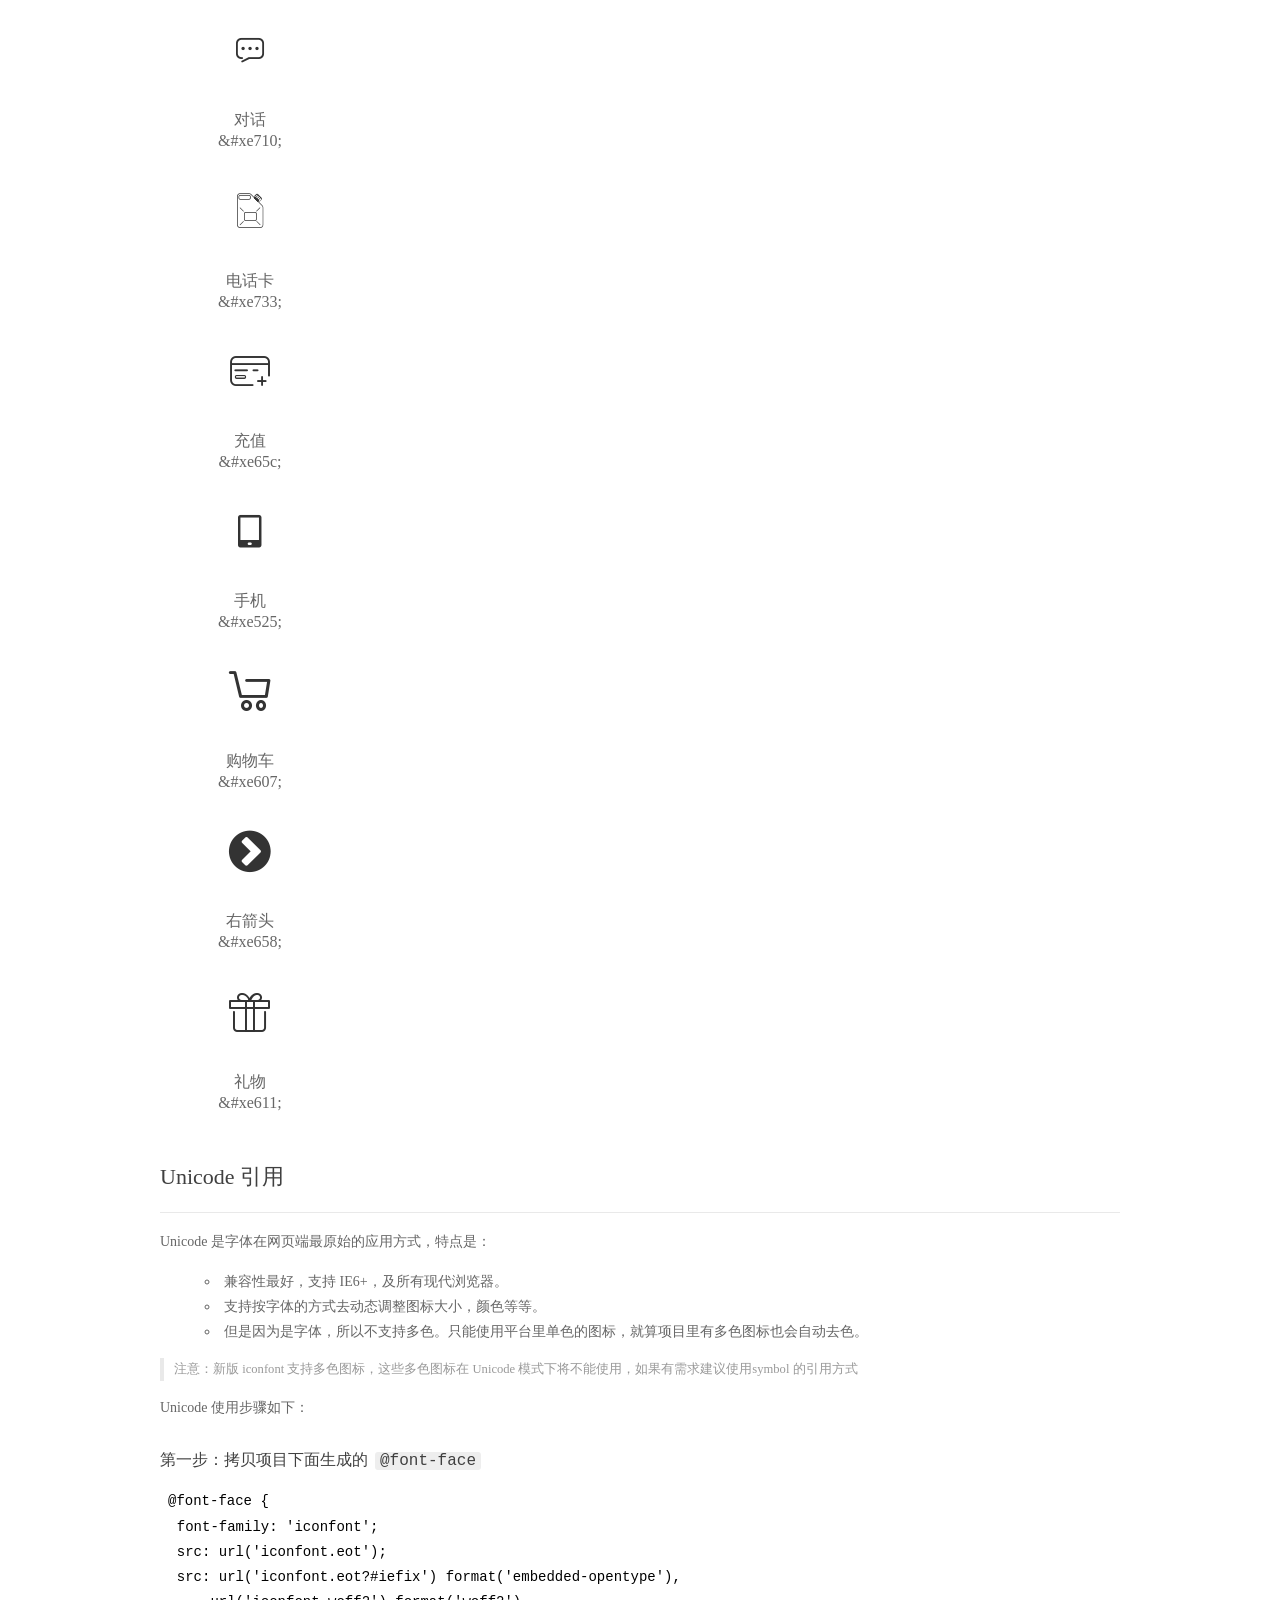
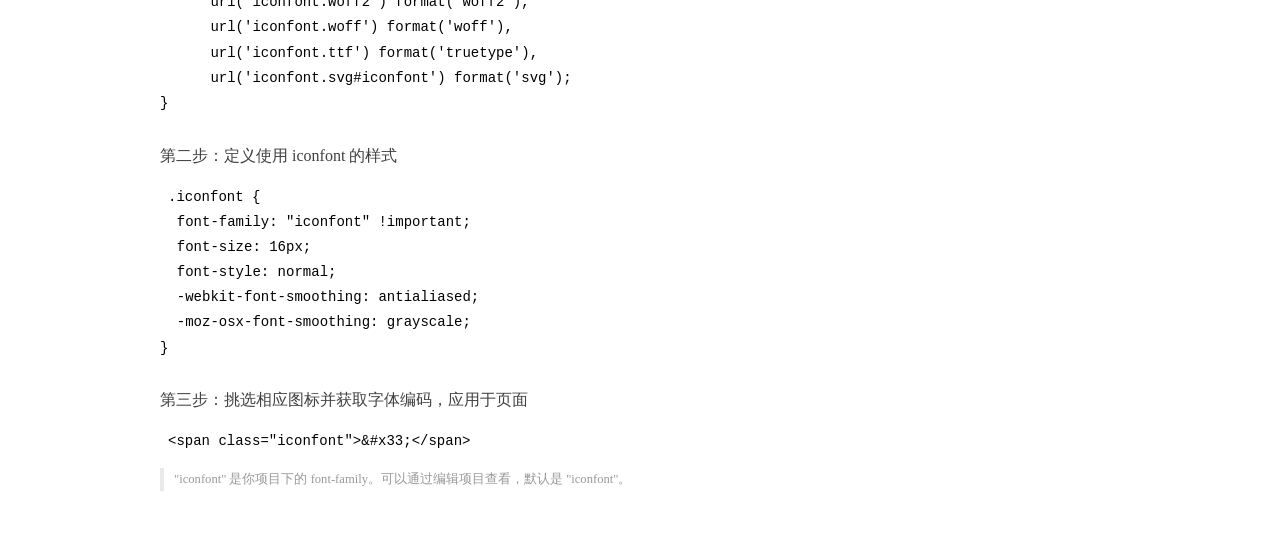
<file: 15_小米商城_项目总结/css/iconfont/demo_index.html>
<!DOCTYPE html>
<html>
<head>
  <meta charset="utf-8"/>
  <title>IconFont Demo</title>
  <link rel="shortcut icon" href="https://gtms04.alicdn.com/tps/i4/TB1_oz6GVXXXXaFXpXXJDFnIXXX-64-64.ico" type="image/x-icon"/>
  <link rel="stylesheet" href="https://g.alicdn.com/thx/cube/1.3.2/cube.min.css">
  <link rel="stylesheet" href="demo.css">
  <link rel="stylesheet" href="iconfont.css">
  <script src="iconfont.js"></script>
  <!-- jQuery -->
  <script src="https://a1.alicdn.com/oss/uploads/2018/12/26/7bfddb60-08e8-11e9-9b04-53e73bb6408b.js"></script>
  <!-- 代码高亮 -->
  <script src="https://a1.alicdn.com/oss/uploads/2018/12/26/a3f714d0-08e6-11e9-8a15-ebf944d7534c.js"></script>
</head>
<body>
  <div class="main">
    <h1 class="logo"><a href="https://www.iconfont.cn/" title="iconfont 首页" target="_blank">&#xe86b;</a></h1>
    <div class="nav-tabs">
      <ul id="tabs" class="dib-box">
        <li class="dib active"><span>Unicode</span></li>
        <li class="dib"><span>Font class</span></li>
        <li class="dib"><span>Symbol</span></li>
      </ul>
      
    </div>
    <div class="tab-container">
      <div class="content unicode" style="display: block;">
          <ul class="icon_lists dib-box">
          
            <li class="dib">
              <span class="icon iconfont">&#xf003d;</span>
                <div class="name">F</div>
                <div class="code-name">&amp;#xf003d;</div>
              </li>
          
            <li class="dib">
              <span class="icon iconfont">&#xe606;</span>
                <div class="name">15天无理由退货</div>
                <div class="code-name">&amp;#xe606;</div>
              </li>
          
            <li class="dib">
              <span class="icon iconfont">&#xe62e;</span>
                <div class="name">右箭头</div>
                <div class="code-name">&amp;#xe62e;</div>
              </li>
          
            <li class="dib">
              <span class="icon iconfont">&#xe6bc;</span>
                <div class="name">箭头</div>
                <div class="code-name">&amp;#xe6bc;</div>
              </li>
          
            <li class="dib">
              <span class="icon iconfont">&#xe769;</span>
                <div class="name">播放 三角形</div>
                <div class="code-name">&amp;#xe769;</div>
              </li>
          
            <li class="dib">
              <span class="icon iconfont">&#xe617;</span>
                <div class="name">定位 (1)</div>
                <div class="code-name">&amp;#xe617;</div>
              </li>
          
            <li class="dib">
              <span class="icon iconfont">&#xe619;</span>
                <div class="name">右箭头</div>
                <div class="code-name">&amp;#xe619;</div>
              </li>
          
            <li class="dib">
              <span class="icon iconfont">&#xe60e;</span>
                <div class="name">7天无理由退货</div>
                <div class="code-name">&amp;#xe60e;</div>
              </li>
          
            <li class="dib">
              <span class="icon iconfont">&#xe620;</span>
                <div class="name">三角形</div>
                <div class="code-name">&amp;#xe620;</div>
              </li>
          
            <li class="dib">
              <span class="icon iconfont">&#xe629;</span>
                <div class="name">维修</div>
                <div class="code-name">&amp;#xe629;</div>
              </li>
          
            <li class="dib">
              <span class="icon iconfont">&#xe641;</span>
                <div class="name">手机</div>
                <div class="code-name">&amp;#xe641;</div>
              </li>
          
            <li class="dib">
              <span class="icon iconfont">&#xe63d;</span>
                <div class="name">放大镜</div>
                <div class="code-name">&amp;#xe63d;</div>
              </li>
          
            <li class="dib">
              <span class="icon iconfont">&#xe65d;</span>
                <div class="name">我的</div>
                <div class="code-name">&amp;#xe65d;</div>
              </li>
          
            <li class="dib">
              <span class="icon iconfont">&#xe623;</span>
                <div class="name">返回顶部</div>
                <div class="code-name">&amp;#xe623;</div>
              </li>
          
            <li class="dib">
              <span class="icon iconfont">&#xe605;</span>
                <div class="name">耳机</div>
                <div class="code-name">&amp;#xe605;</div>
              </li>
          
            <li class="dib">
              <span class="icon iconfont">&#xe64a;</span>
                <div class="name">手机到手机</div>
                <div class="code-name">&amp;#xe64a;</div>
              </li>
          
            <li class="dib">
              <span class="icon iconfont">&#xe624;</span>
                <div class="name">礼物</div>
                <div class="code-name">&amp;#xe624;</div>
              </li>
          
            <li class="dib">
              <span class="icon iconfont">&#xe621;</span>
                <div class="name">箭头</div>
                <div class="code-name">&amp;#xe621;</div>
              </li>
          
            <li class="dib">
              <span class="icon iconfont">&#xe710;</span>
                <div class="name">对话</div>
                <div class="code-name">&amp;#xe710;</div>
              </li>
          
            <li class="dib">
              <span class="icon iconfont">&#xe733;</span>
                <div class="name">电话卡</div>
                <div class="code-name">&amp;#xe733;</div>
              </li>
          
            <li class="dib">
              <span class="icon iconfont">&#xe65c;</span>
                <div class="name">充值</div>
                <div class="code-name">&amp;#xe65c;</div>
              </li>
          
            <li class="dib">
              <span class="icon iconfont">&#xe525;</span>
                <div class="name">手机</div>
                <div class="code-name">&amp;#xe525;</div>
              </li>
          
            <li class="dib">
              <span class="icon iconfont">&#xe607;</span>
                <div class="name">购物车</div>
                <div class="code-name">&amp;#xe607;</div>
              </li>
          
            <li class="dib">
              <span class="icon iconfont">&#xe658;</span>
                <div class="name">右箭头</div>
                <div class="code-name">&amp;#xe658;</div>
              </li>
          
            <li class="dib">
              <span class="icon iconfont">&#xe611;</span>
                <div class="name">礼物</div>
                <div class="code-name">&amp;#xe611;</div>
              </li>
          
          </ul>
          <div class="article markdown">
          <h2 id="unicode-">Unicode 引用</h2>
          <hr>

          <p>Unicode 是字体在网页端最原始的应用方式，特点是：</p>
          <ul>
            <li>兼容性最好，支持 IE6+，及所有现代浏览器。</li>
            <li>支持按字体的方式去动态调整图标大小，颜色等等。</li>
            <li>但是因为是字体，所以不支持多色。只能使用平台里单色的图标，就算项目里有多色图标也会自动去色。</li>
          </ul>
          <blockquote>
            <p>注意：新版 iconfont 支持多色图标，这些多色图标在 Unicode 模式下将不能使用，如果有需求建议使用symbol 的引用方式</p>
          </blockquote>
          <p>Unicode 使用步骤如下：</p>
          <h3 id="-font-face">第一步：拷贝项目下面生成的 <code>@font-face</code></h3>
<pre><code class="language-css"
>@font-face {
  font-family: 'iconfont';
  src: url('iconfont.eot');
  src: url('iconfont.eot?#iefix') format('embedded-opentype'),
      url('iconfont.woff2') format('woff2'),
      url('iconfont.woff') format('woff'),
      url('iconfont.ttf') format('truetype'),
      url('iconfont.svg#iconfont') format('svg');
}
</code></pre>
          <h3 id="-iconfont-">第二步：定义使用 iconfont 的样式</h3>
<pre><code class="language-css"
>.iconfont {
  font-family: "iconfont" !important;
  font-size: 16px;
  font-style: normal;
  -webkit-font-smoothing: antialiased;
  -moz-osx-font-smoothing: grayscale;
}
</code></pre>
          <h3 id="-">第三步：挑选相应图标并获取字体编码，应用于页面</h3>
<pre>
<code class="language-html"
>&lt;span class="iconfont"&gt;&amp;#x33;&lt;/span&gt;
</code></pre>
          <blockquote>
            <p>"iconfont" 是你项目下的 font-family。可以通过编辑项目查看，默认是 "iconfont"。</p>
          </blockquote>
          </div>
      </div>
      <div class="content font-class">
        <ul class="icon_lists dib-box">
          
          <li class="dib">
            <span class="icon iconfont icon-F"></span>
            <div class="name">
              F
            </div>
            <div class="code-name">.icon-F
            </div>
          </li>
          
          <li class="dib">
            <span class="icon iconfont icon-15tianwuliyoutuihuo"></span>
            <div class="name">
              15天无理由退货
            </div>
            <div class="code-name">.icon-15tianwuliyoutuihuo
            </div>
          </li>
          
          <li class="dib">
            <span class="icon iconfont icon-iconfonticonfonti2copycopy"></span>
            <div class="name">
              右箭头
            </div>
            <div class="code-name">.icon-iconfonticonfonti2copycopy
            </div>
          </li>
          
          <li class="dib">
            <span class="icon iconfont icon-jiantouarrowhead7"></span>
            <div class="name">
              箭头
            </div>
            <div class="code-name">.icon-jiantouarrowhead7
            </div>
          </li>
          
          <li class="dib">
            <span class="icon iconfont icon-bofangsanjiaoxing"></span>
            <div class="name">
              播放 三角形
            </div>
            <div class="code-name">.icon-bofangsanjiaoxing
            </div>
          </li>
          
          <li class="dib">
            <span class="icon iconfont icon-dingwei1"></span>
            <div class="name">
              定位 (1)
            </div>
            <div class="code-name">.icon-dingwei1
            </div>
          </li>
          
          <li class="dib">
            <span class="icon iconfont icon-youjiantou"></span>
            <div class="name">
              右箭头
            </div>
            <div class="code-name">.icon-youjiantou
            </div>
          </li>
          
          <li class="dib">
            <span class="icon iconfont icon-7tianwuliyoutuihuo"></span>
            <div class="name">
              7天无理由退货
            </div>
            <div class="code-name">.icon-7tianwuliyoutuihuo
            </div>
          </li>
          
          <li class="dib">
            <span class="icon iconfont icon-sanjiaoxing"></span>
            <div class="name">
              三角形
            </div>
            <div class="code-name">.icon-sanjiaoxing
            </div>
          </li>
          
          <li class="dib">
            <span class="icon iconfont icon-buoumaotubiao46"></span>
            <div class="name">
              维修
            </div>
            <div class="code-name">.icon-buoumaotubiao46
            </div>
          </li>
          
          <li class="dib">
            <span class="icon iconfont icon-tel"></span>
            <div class="name">
              手机
            </div>
            <div class="code-name">.icon-tel
            </div>
          </li>
          
          <li class="dib">
            <span class="icon iconfont icon-fangdajing"></span>
            <div class="name">
              放大镜
            </div>
            <div class="code-name">.icon-fangdajing
            </div>
          </li>
          
          <li class="dib">
            <span class="icon iconfont icon-my_icon"></span>
            <div class="name">
              我的
            </div>
            <div class="code-name">.icon-my_icon
            </div>
          </li>
          
          <li class="dib">
            <span class="icon iconfont icon-fanhuidingbu"></span>
            <div class="name">
              返回顶部
            </div>
            <div class="code-name">.icon-fanhuidingbu
            </div>
          </li>
          
          <li class="dib">
            <span class="icon iconfont icon-erji"></span>
            <div class="name">
              耳机
            </div>
            <div class="code-name">.icon-erji
            </div>
          </li>
          
          <li class="dib">
            <span class="icon iconfont icon-shoujidaoshouji"></span>
            <div class="name">
              手机到手机
            </div>
            <div class="code-name">.icon-shoujidaoshouji
            </div>
          </li>
          
          <li class="dib">
            <span class="icon iconfont icon-gifs"></span>
            <div class="name">
              礼物
            </div>
            <div class="code-name">.icon-gifs
            </div>
          </li>
          
          <li class="dib">
            <span class="icon iconfont icon-jiantou"></span>
            <div class="name">
              箭头
            </div>
            <div class="code-name">.icon-jiantou
            </div>
          </li>
          
          <li class="dib">
            <span class="icon iconfont icon-duihua"></span>
            <div class="name">
              对话
            </div>
            <div class="code-name">.icon-duihua
            </div>
          </li>
          
          <li class="dib">
            <span class="icon iconfont icon-dianhuaqia"></span>
            <div class="name">
              电话卡
            </div>
            <div class="code-name">.icon-dianhuaqia
            </div>
          </li>
          
          <li class="dib">
            <span class="icon iconfont icon-chongzhi"></span>
            <div class="name">
              充值
            </div>
            <div class="code-name">.icon-chongzhi
            </div>
          </li>
          
          <li class="dib">
            <span class="icon iconfont icon-shouji"></span>
            <div class="name">
              手机
            </div>
            <div class="code-name">.icon-shouji
            </div>
          </li>
          
          <li class="dib">
            <span class="icon iconfont icon-gouwuche"></span>
            <div class="name">
              购物车
            </div>
            <div class="code-name">.icon-gouwuche
            </div>
          </li>
          
          <li class="dib">
            <span class="icon iconfont icon-youjiantou1"></span>
            <div class="name">
              右箭头
            </div>
            <div class="code-name">.icon-youjiantou1
            </div>
          </li>
          
          <li class="dib">
            <span class="icon iconfont icon-present"></span>
            <div class="name">
              礼物
            </div>
            <div class="code-name">.icon-present
            </div>
          </li>
          
        </ul>
        <div class="article markdown">
        <h2 id="font-class-">font-class 引用</h2>
        <hr>

        <p>font-class 是 Unicode 使用方式的一种变种，主要是解决 Unicode 书写不直观，语意不明确的问题。</p>
        <p>与 Unicode 使用方式相比，具有如下特点：</p>
        <ul>
          <li>兼容性良好，支持 IE8+，及所有现代浏览器。</li>
          <li>相比于 Unicode 语意明确，书写更直观。可以很容易分辨这个 icon 是什么。</li>
          <li>因为使用 class 来定义图标，所以当要替换图标时，只需要修改 class 里面的 Unicode 引用。</li>
          <li>不过因为本质上还是使用的字体，所以多色图标还是不支持的。</li>
        </ul>
        <p>使用步骤如下：</p>
        <h3 id="-fontclass-">第一步：引入项目下面生成的 fontclass 代码：</h3>
<pre><code class="language-html">&lt;link rel="stylesheet" href="./iconfont.css"&gt;
</code></pre>
        <h3 id="-">第二步：挑选相应图标并获取类名，应用于页面：</h3>
<pre><code class="language-html">&lt;span class="iconfont icon-xxx"&gt;&lt;/span&gt;
</code></pre>
        <blockquote>
          <p>"
            iconfont" 是你项目下的 font-family。可以通过编辑项目查看，默认是 "iconfont"。</p>
        </blockquote>
      </div>
      </div>
      <div class="content symbol">
          <ul class="icon_lists dib-box">
          
            <li class="dib">
                <svg class="icon svg-icon" aria-hidden="true">
                  <use xlink:href="#icon-F"></use>
                </svg>
                <div class="name">F</div>
                <div class="code-name">#icon-F</div>
            </li>
          
            <li class="dib">
                <svg class="icon svg-icon" aria-hidden="true">
                  <use xlink:href="#icon-15tianwuliyoutuihuo"></use>
                </svg>
                <div class="name">15天无理由退货</div>
                <div class="code-name">#icon-15tianwuliyoutuihuo</div>
            </li>
          
            <li class="dib">
                <svg class="icon svg-icon" aria-hidden="true">
                  <use xlink:href="#icon-iconfonticonfonti2copycopy"></use>
                </svg>
                <div class="name">右箭头</div>
                <div class="code-name">#icon-iconfonticonfonti2copycopy</div>
            </li>
          
            <li class="dib">
                <svg class="icon svg-icon" aria-hidden="true">
                  <use xlink:href="#icon-jiantouarrowhead7"></use>
                </svg>
                <div class="name">箭头</div>
                <div class="code-name">#icon-jiantouarrowhead7</div>
            </li>
          
            <li class="dib">
                <svg class="icon svg-icon" aria-hidden="true">
                  <use xlink:href="#icon-bofangsanjiaoxing"></use>
                </svg>
                <div class="name">播放 三角形</div>
                <div class="code-name">#icon-bofangsanjiaoxing</div>
            </li>
          
            <li class="dib">
                <svg class="icon svg-icon" aria-hidden="true">
                  <use xlink:href="#icon-dingwei1"></use>
                </svg>
                <div class="name">定位 (1)</div>
                <div class="code-name">#icon-dingwei1</div>
            </li>
          
            <li class="dib">
                <svg class="icon svg-icon" aria-hidden="true">
                  <use xlink:href="#icon-youjiantou"></use>
                </svg>
                <div class="name">右箭头</div>
                <div class="code-name">#icon-youjiantou</div>
            </li>
          
            <li class="dib">
                <svg class="icon svg-icon" aria-hidden="true">
                  <use xlink:href="#icon-7tianwuliyoutuihuo"></use>
                </svg>
                <div class="name">7天无理由退货</div>
                <div class="code-name">#icon-7tianwuliyoutuihuo</div>
            </li>
          
            <li class="dib">
                <svg class="icon svg-icon" aria-hidden="true">
                  <use xlink:href="#icon-sanjiaoxing"></use>
                </svg>
                <div class="name">三角形</div>
                <div class="code-name">#icon-sanjiaoxing</div>
            </li>
          
            <li class="dib">
                <svg class="icon svg-icon" aria-hidden="true">
                  <use xlink:href="#icon-buoumaotubiao46"></use>
                </svg>
                <div class="name">维修</div>
                <div class="code-name">#icon-buoumaotubiao46</div>
            </li>
          
            <li class="dib">
                <svg class="icon svg-icon" aria-hidden="true">
                  <use xlink:href="#icon-tel"></use>
                </svg>
                <div class="name">手机</div>
                <div class="code-name">#icon-tel</div>
            </li>
          
            <li class="dib">
                <svg class="icon svg-icon" aria-hidden="true">
                  <use xlink:href="#icon-fangdajing"></use>
                </svg>
                <div class="name">放大镜</div>
                <div class="code-name">#icon-fangdajing</div>
            </li>
          
            <li class="dib">
                <svg class="icon svg-icon" aria-hidden="true">
                  <use xlink:href="#icon-my_icon"></use>
                </svg>
                <div class="name">我的</div>
                <div class="code-name">#icon-my_icon</div>
            </li>
          
            <li class="dib">
                <svg class="icon svg-icon" aria-hidden="true">
                  <use xlink:href="#icon-fanhuidingbu"></use>
                </svg>
                <div class="name">返回顶部</div>
                <div class="code-name">#icon-fanhuidingbu</div>
            </li>
          
            <li class="dib">
                <svg class="icon svg-icon" aria-hidden="true">
                  <use xlink:href="#icon-erji"></use>
                </svg>
                <div class="name">耳机</div>
                <div class="code-name">#icon-erji</div>
            </li>
          
            <li class="dib">
                <svg class="icon svg-icon" aria-hidden="true">
                  <use xlink:href="#icon-shoujidaoshouji"></use>
                </svg>
                <div class="name">手机到手机</div>
                <div class="code-name">#icon-shoujidaoshouji</div>
            </li>
          
            <li class="dib">
                <svg class="icon svg-icon" aria-hidden="true">
                  <use xlink:href="#icon-gifs"></use>
                </svg>
                <div class="name">礼物</div>
                <div class="code-name">#icon-gifs</div>
            </li>
          
            <li class="dib">
                <svg class="icon svg-icon" aria-hidden="true">
                  <use xlink:href="#icon-jiantou"></use>
                </svg>
                <div class="name">箭头</div>
                <div class="code-name">#icon-jiantou</div>
            </li>
          
            <li class="dib">
                <svg class="icon svg-icon" aria-hidden="true">
                  <use xlink:href="#icon-duihua"></use>
                </svg>
                <div class="name">对话</div>
                <div class="code-name">#icon-duihua</div>
            </li>
          
            <li class="dib">
                <svg class="icon svg-icon" aria-hidden="true">
                  <use xlink:href="#icon-dianhuaqia"></use>
                </svg>
                <div class="name">电话卡</div>
                <div class="code-name">#icon-dianhuaqia</div>
            </li>
          
            <li class="dib">
                <svg class="icon svg-icon" aria-hidden="true">
                  <use xlink:href="#icon-chongzhi"></use>
                </svg>
                <div class="name">充值</div>
                <div class="code-name">#icon-chongzhi</div>
            </li>
          
            <li class="dib">
                <svg class="icon svg-icon" aria-hidden="true">
                  <use xlink:href="#icon-shouji"></use>
                </svg>
                <div class="name">手机</div>
                <div class="code-name">#icon-shouji</div>
            </li>
          
            <li class="dib">
                <svg class="icon svg-icon" aria-hidden="true">
                  <use xlink:href="#icon-gouwuche"></use>
                </svg>
                <div class="name">购物车</div>
                <div class="code-name">#icon-gouwuche</div>
            </li>
          
            <li class="dib">
                <svg class="icon svg-icon" aria-hidden="true">
                  <use xlink:href="#icon-youjiantou1"></use>
                </svg>
                <div class="name">右箭头</div>
                <div class="code-name">#icon-youjiantou1</div>
            </li>
          
            <li class="dib">
                <svg class="icon svg-icon" aria-hidden="true">
                  <use xlink:href="#icon-present"></use>
                </svg>
                <div class="name">礼物</div>
                <div class="code-name">#icon-present</div>
            </li>
          
          </ul>
          <div class="article markdown">
          <h2 id="symbol-">Symbol 引用</h2>
          <hr>

          <p>这是一种全新的使用方式，应该说这才是未来的主流，也是平台目前推荐的用法。相关介绍可以参考这篇<a href="">文章</a>
            这种用法其实是做了一个 SVG 的集合，与另外两种相比具有如下特点：</p>
          <ul>
            <li>支持多色图标了，不再受单色限制。</li>
            <li>通过一些技巧，支持像字体那样，通过 <code>font-size</code>, <code>color</code> 来调整样式。</li>
            <li>兼容性较差，支持 IE9+，及现代浏览器。</li>
            <li>浏览器渲染 SVG 的性能一般，还不如 png。</li>
          </ul>
          <p>使用步骤如下：</p>
          <h3 id="-symbol-">第一步：引入项目下面生成的 symbol 代码：</h3>
<pre><code class="language-html">&lt;script src="./iconfont.js"&gt;&lt;/script&gt;
</code></pre>
          <h3 id="-css-">第二步：加入通用 CSS 代码（引入一次就行）：</h3>
<pre><code class="language-html">&lt;style&gt;
.icon {
  width: 1em;
  height: 1em;
  vertical-align: -0.15em;
  fill: currentColor;
  overflow: hidden;
}
&lt;/style&gt;
</code></pre>
          <h3 id="-">第三步：挑选相应图标并获取类名，应用于页面：</h3>
<pre><code class="language-html">&lt;svg class="icon" aria-hidden="true"&gt;
  &lt;use xlink:href="#icon-xxx"&gt;&lt;/use&gt;
&lt;/svg&gt;
</code></pre>
          </div>
      </div>

    </div>
  </div>
  <script>
  $(document).ready(function () {
      $('.tab-container .content:first').show()

      $('#tabs li').click(function (e) {
        var tabContent = $('.tab-container .content')
        var index = $(this).index()

        if ($(this).hasClass('active')) {
          return
        } else {
          $('#tabs li').removeClass('active')
          $(this).addClass('active')

          tabContent.hide().eq(index).fadeIn()
        }
      })
    })
  </script>
</body>
</html>
</file>
<file: css/index.css>
/* CSS变量 - 统一管理颜色和尺寸 */
:root {
  --primary-color: #4aaf94;
  --secondary-color: #2c3e50;
  --accent-color: #3498db;
  --text-light: #ffffff;
  --text-dark: #333333;
  --bg-light: #ffffff26;
  --bg-dark: #62747b;
  --header-height: 12.5vh;
  --transition-speed: 0.3s;
  --border-radius: 20px;
  --loading-bg: #121434;
  --loading-text: #dadada;
  --loading-progress-bar: #00c0ca;
  --loading-hint: #008761;
  --btn-light: #ffffff;
  --btn-light1: rgb(29, 29, 29);
}
/* 深色主题变量 */
.dark-theme {
  --primary-color: #000000;
  --secondary-color: #474747;
  --accent-color: #53a0de;
  --text-light: #ffffff;
  --text-dark: #f5f5f5;
  --bg-dark: #ababab;
  --loading-bg: #cbcbcb;
  --loading-text: #000000;
  --loading-progress-bar: #00986d;
  --loading-hint: #ff7b00;
  --btn-light: #000000;
  --btn-light1: rgb(255, 255, 255);
}

/* 基础重置 */
* {
  margin: 0;
  padding: 0;
  box-sizing: border-box;
}

body {
  font-family: "Times New Roman", Times, serif;
  line-height: 1.6;
  background-color: var(--bg-dark);
  min-height: 100vh;
  overflow-x: hidden;
  transition: background-color var(--transition-speed) ease;
}

/* 加载屏幕 - 使用完整打字动画 */
#loading-screen {
  position: fixed;
  top: 0;
  left: 0;
  width: 100%;
  height: 100%;
  background-color: var(--loading-bg);
  z-index: 9999;
  display: flex;
  flex-direction: column;
  justify-content: center;
  align-items: center;
  transition:
    opacity 0.8s ease,
    visibility 0.8s ease;
}

#loading-screen.hidden {
  opacity: 0;
  visibility: hidden;
}

/* 完整打字动画容器 */
.typing-animation-container {
  width: 100%;
  max-width: 800px;
  min-height: 300px;
  display: flex;
  flex-direction: column;
  justify-content: center;
  align-items: center;
  padding: 40px 20px;
  position: relative;
  text-align: center;
}

/* 打字文本样式 */
.typing-text {
  font-size: clamp(1.8rem, 4vw, 2.5rem);
  font-weight: 700;
  color: var(--loading-text);
  text-align: center;
  line-height: 1.4;
  margin-bottom: 20px;
  min-height: 120px;
  display: flex;
  justify-content: center;
  align-items: center;
  font-family: "Courier New", "Consolas", monospace;
  overflow: hidden;
  width: 100%;
  transition: all 1s ease;
}

/* 向上消失动画 */
.fade-out-up {
  opacity: 0;
  transform: translateY(-30px);
}

/* 进度条容器 */
.loading-progress-container {
  width: 300px;
  height: 4px;
  background-color: rgba(131, 209, 187, 0.1);
  border-radius: 2px;
  margin: 30px auto 20px;
  overflow: hidden;
}

.loading-progress-bar {
  height: 100%;
  width: 0%;
  background-color: var(--loading-progress-bar);
  border-radius: 2px;
  transition: width 0.3s ease;
}

/* 加载提示 */
.loading-hint {
  color: var(--loading-hint);
  font-size: 0.9rem;
  margin-top: 10px;
  text-align: center;
  max-width: 80%;
  line-height: 1.4;
  font-family: "Microsoft YaHei", sans-serif;
}

/* 跳过按钮 - 位于加载屏幕左上角 */
.skip-button {
  position: absolute;
  top: 20px;
  left: 20px;
  z-index: 10000;
  background: var(--bg-light);
  color: var(--btn-light);
  border: 1px solid rgba(255, 0, 0, 0.5);

  border-radius: 20px;
  padding: 8px 16px;
  font-size: 1.5rem;
  font-family: "Courier New", monospace;
  cursor: pointer;
  backdrop-filter: blur(10px);
  transition: all var(--transition-speed) ease;
  display: flex;
  align-items: center;
  gap: 6px;
  white-space: nowrap;
}

.skip-button:hover {
  background: rgba(255, 255, 0, 0.5);
  transform: translateY(-5px);
  box-shadow: 0 5px 15px rgba(0, 0, 0, 0.2);
}

.skip-button svg {
  width: 16px;
  height: 16px;
  fill: currentColor;
}

/* 控制按钮 - 位于main内部，左上角 */
.control-buttons {
  position: absolute;
  top: 20px;
  left: 20px;
  z-index: 1001;
  display: flex;
  gap: 10px;
  transition: all var(--transition-speed) ease;
}

.control-btn {
  background: var(--bg-light);
  color: var(--btn-light1);
  border: 1px solid rgba(255, 255, 255, 0.2);
  border-radius: 20px;
  padding: 8px 16px;
  font-size: 1.5rem;
  font-family: "Courier New", monospace;
  cursor: pointer;
  backdrop-filter: blur(10px);
  transition: all var(--transition-speed) ease;
  display: flex;
  align-items: center;
  gap: 6px;
  white-space: nowrap;
}

.control-btn:hover {
  background: rgba(0, 255, 208, 0.5);
  transform: translateY(-2px);
  box-shadow: 0 5px 15px rgba(0, 0, 0, 0.2);
}

.control-btn svg {
  width: 16px;
  height: 16px;
  fill: currentColor;
}

/* 粘性页眉 */
header {
  width: 100%;
  height: var(--header-height);
  position: sticky;
  top: 0;
  z-index: 1000;
  background: linear-gradient(
    135deg,
    rgba(255, 255, 225, 0.15) 0%,
    rgba(255, 255, 225, 0.08) 50%,
    rgba(255, 255, 255, 0.05) 100%
  );
  backdrop-filter: blur(20px) saturate(180%);
  -webkit-backdrop-filter: blur(20px) saturate(180%);
  border: 1px solid rgba(255, 255, 255, 0.15);
  border-bottom: none;
  border-radius: 0 0 var(--border-radius) var(--border-radius);
  box-shadow:
    0 4px 30px rgba(0, 0, 0, 0.1),
    0 2px 4px rgba(0, 0, 0, 0.05),
    inset 0 1px 0 rgba(255, 255, 255, 0.6);
  transition: all var(--transition-speed) cubic-bezier(0.4, 0, 0.2, 1);
}

header:hover {
  box-shadow:
    0 12px 30px rgba(0, 51, 102, 0.3),
    0 1px 0 rgba(255, 255, 255, 0.25) inset;
  backdrop-filter: blur(12px) saturate(200%);
  transform: translateY(-3px);
}

.header-box {
  width: 98%;
  height: 100%;
  margin: 0 auto;
  display: flex;
  justify-content: center;
  align-items: center;
  gap: 20px;
}

.header-box p {
  font-size: 1.8rem;
  font-weight: 700;
  color: var(--primary-color);
  letter-spacing: 1px;
  text-shadow: 2px 2px 4px rgba(0, 0, 0, 0.5);
  white-space: nowrap;
  transition: all var(--transition-speed) ease;
}

.logo {
  width: 60px;
  height: 60px;
  border-radius: 50%;
  object-fit: cover;
  box-shadow: 0 4px 8px rgba(0, 0, 0, 0.2);
  transition: all var(--transition-speed) ease;
  animation: logo-rotate 6s linear 1s infinite;
}

.logo:hover {
  transform: scale(1.2) rotate(8deg);
  box-shadow:
    0 6px 20px rgba(0, 0, 0, 0.3),
    inset 0 4px 8px rgba(255, 255, 255, 0.4);
  animation: logo-rotate none;
}

@keyframes logo-rotate {
  0% {
    transform: rotate(0deg);
  }
  50% {
    transform: rotate(360deg);
  }
  100% {
    transform: rotate(360deg);
  }
}

/* 主内容区域 */
main {
  position: relative;
  height: calc(100vh - var(--header-height));
  width: 100%;
  overflow: hidden;
}

.video-container {
  position: absolute;
  top: 0;
  left: 0;
  width: 100%;
  height: 100%;
  z-index: 1;
  background-color: #000;
}

.video-container video {
  position: absolute;
  top: 0;
  left: 0;
  width: 100%;
  height: 100%;
  object-fit: cover;
  z-index: 2;
}

.video-overlay {
  position: absolute;
  top: 0;
  left: 0;
  width: 100%;
  height: 100%;
  background: linear-gradient(
    to bottom,
    rgba(37, 37, 37, 0.3),
    rgba(255, 255, 255, 0.1)
  );
  z-index: 3;
}

/* 主内容 - 向上浮现效果 */
.main-content {
  position: relative;
  z-index: 10;
  display: flex;
  flex-direction: column;
  justify-content: center;
  align-items: center;
  height: 100%;
  color: var(--text-light);
  text-align: center;
  padding: 0 20px;
  opacity: 0;
  transform: translateY(40px);
  transition:
    opacity 1s ease,
    transform 1s ease;
}

.main-content.fade-up {
  opacity: 1;
  transform: translateY(0);
}

.cat-img {
  width: 10%;
  max-width: 120px;
  min-width: 60px;
  margin-bottom: 30px;
  opacity: 0;
  transform: translateY(20px);
  transition:
    opacity 0.5s ease 0.3s,
    transform 0.3s ease 0.3s;
}

.main-content.fade-up {
  opacity: 1;
  transform: translateY(0);
}
.cat-img {
  opacity: 1;
  transform: translateY();
}
.cat-img:hover {
  transform: translateY(-10px) scale(1.5, 1.5);
}
.site-title {
  font-size: 1.8rem;
  font-weight: 500;
  letter-spacing: 3px;
  text-shadow: 2px 2px 8px rgba(0, 0, 0, 0.5);
  text-transform: uppercase;
  margin-bottom: 10px;
  opacity: 0;
  transform: translateY(20px);
  transition:
    opacity 0.8s ease,
    transform 0.8s ease;
}

.site-title:nth-child(2) {
  transition-delay: 0.4s;
}

.site-title:nth-child(3) {
  transition-delay: 0.5s;
}

.site-title:nth-child(4) {
  transition-delay: 0.6s;
}

.main-content.fade-up .site-title {
  opacity: 1;
  transform: translateY(0);
}

/* 按钮样式 */
.btn {
  margin-top: 10px;
  display: inline-block;
  background: rgba(52, 152, 219, 0.25);
  color: var(--text-light);
  padding: 15px 40px;
  border-radius: 30px;
  text-decoration: none;
  font-weight: 600;
  font-size: 1.5rem;
  font-family: "宋体";
  backdrop-filter: blur(12px) saturate(180%);
  -webkit-backdrop-filter: blur(12px) saturate(180%);
  border: 1px solid rgba(255, 255, 255, 0.3);
  box-shadow:
    0 8px 32px rgba(0, 0, 0, 0.2),
    inset 0 1px 0 rgba(255, 255, 255, 0.4);
  transition: all var(--transition-speed)
    cubic-bezier(0.175, 0.885, 0.32, 1.275);
  white-space: nowrap;
  text-shadow: 0 1px 2px rgba(0, 0, 0, 0.3);
  position: relative;
  overflow: hidden;
  opacity: 0;
  transition:
    opacity 0.8s ease 0.7s,
    transform 0.8s ease 0.7s,
    background var(--transition-speed) ease,
    transform var(--transition-speed) ease,
    box-shadow var(--transition-speed) ease;
}

.main-content.fade-up {
  opacity: 1;
  transform: translateY(0);
  animation: gentlePulse 3s ease-in-out infinite 1s;
}
.btn {
  opacity: 1;
  animation: gentlePulse 3s ease-in-out infinite 1s;
}

.btn:hover {
  background: rgba(14, 127, 175, 0.35);
  transform: translateY(-10px) scale(1.5, 1.5);
  box-shadow:
    0 12px 40px rgba(52, 152, 219, 0.3),
    inset 0 1px 0 rgba(255, 255, 255, 0.5);
  backdrop-filter: blur(16px) saturate(200%);
  -webkit-backdrop-filter: blur(16px) saturate(200%);
}

.btn:active {
  transform: translateY(-2px);
}

@keyframes gentlePulse {
  0%,
  100% {
    box-shadow:
      0 8px 32px rgba(0, 0, 0, 0.2),
      inset 0 1px 0 rgba(255, 255, 255, 0.4);
  }
  50% {
    box-shadow:
      0 8px 32px rgba(52, 152, 219, 0.25),
      inset 0 1px 0 rgba(255, 255, 255, 0.5);
  }
}

/* 页脚 */
footer {
  background-color: var(--secondary-color);
  color: var(--text-light);
  padding: 20px 0 10px;
  transition: background-color var(--transition-speed) ease;
}

.copyright {
  text-align: center;
  padding-top: 15px;
  border-top: 1px solid rgba(255, 255, 255, 0.1);
  color: #bdc3c7;
  font-size: 0.9rem;
}

/* 视频占位符 */
.video-placeholder {
  position: absolute;
  top: 0;
  left: 0;
  width: 100%;
  height: 100%;
  background: linear-gradient(135deg, #046f4f 0%, #17bbab 100%);
  z-index: 0;
  display: flex;
  justify-content: center;
  align-items: center;
  color: var(--text-light);
  font-size: 1.2rem;
}

/* 响应式设计 */
@media (max-width: 768px) {
  .header-box {
    gap: 15px;
  }

  .logo {
    width: 50px;
    height: 50px;
  }

  .header-box p {
    font-size: 1.4rem;
    white-space: normal;
    text-align: center;
  }

  .site-title {
    font-size: 1.5rem;
    letter-spacing: 2px;
  }

  .cat-img {
    width: 20%;
  }

  .btn {
    padding: 12px 32px;
    font-size: 1.2rem;
  }

  .typing-text {
    font-size: 1.8rem;
    min-height: 100px;
  }

  .skip-button {
    top: 15px;
    left: 15px;
    font-size: 0.7rem;
    padding: 6px 12px;
  }

  .control-buttons {
    top: 15px;
    left: 15px;
    flex-direction: column;
  }

  .control-btn {
    font-size: 0.7rem;
    padding: 6px 12px;
  }

  .loading-progress-container {
    width: 250px;
  }
}

@media (max-width: 480px) {
  .header-box {
    gap: 15px;
  }

  .logo {
    width: 80px;
    height: 80px;
  }

  .header-box p {
    font-size: 1.8rem;
    white-space: normal;
    text-align: center;
  }

  .site-title {
    font-size: 1.5rem;
    letter-spacing: 1.5px;
  }

  .cat-img {
    width: 25%;
  }

  .btn {
    padding: 15px 32px;
    font-size: 1.8rem;
  }

  .typing-text {
    font-size: 1.5rem;
    min-height: 80px;
  }

  .skip-button {
    top: 10px;
    left: 10px;
  }

  .skip-button span {
    display: none;
  }

  .skip-button svg {
    width: 20px;
    height: 20px;
  }

  .control-buttons {
    top: 10px;
    left: 10px;
  }

  .control-btn span {
    display: none;
  }

  .control-btn svg {
    width: 20px;
    height: 20px;
  }

  .loading-progress-container {
    width: 200px;
  }
}
</file>
<file: 15_小米商城_项目总结/css/mi.css>
/* 顶部广告 start */
.header{
    width: 100%;
    height: 120px;
    overflow: hidden;
    position: relative;
}

/*
    面试常见的CSS问题：
        1. 内容居中问题：一个大盒子中有个小盒子，如何让小盒子在大盒子中垂直和水平居中？
            1. 弹性盒子模型
            2. 定位
            3. 表格
*/

.header img{
    height: 120px;
    position: absolute;
    left: 50%;
    transform:translateX(-50%);
}
/* 顶部广告 end */

/* 黑色导航 start */
.black-nav{
    width: 100%;
    height: 40px;
    line-height: 40px;
    background-color: #333;
    font-size: 12px;
}
.wrap{
    width: 1226px;
    margin: 0 auto;
}
.black-nav .wrap .black-nav-left{
    float: left;
}
/* less sass ... */
.black-nav .wrap .black-nav-right{
    float: right;
}

.black-nav .wrap li{
    float: left;
    position: relative;
}

.black-nav a{
    color: #b0b0b0;
}

.black-nav .wrap li span{
    color: #424242;
    margin: 0 3.6px;
}

.download{
    width: 124px;
    height: 0px;
    background:#fff;
    box-shadow: 0 1px 5px #aaa;
    position: absolute;
    top: 40px;
    left: 50%;
    margin-left: -62px;
    z-index:10;
    overflow: hidden;
}

.download img{
    width: 90px;
    margin: 18px auto 0;
}

.download p{
    color: #333;
    font-size: 12px;
    line-height: 12px;
}

.black-nav-left li:hover>.download{
    height: 148px;
}

.stri{
    width: 0;
    height: 0;
    border-bottom: 8px solid #fff;
    border-left: 8px solid transparent;
    border-right: 8px solid transparent;
    position: absolute;
    bottom: 0;
    left: 50%;
    margin-left: -8px;
    display: none;
}

.black-nav-left>li:hover>.stri{
    display: block;
}

.cart{
    width: 120px;
    height: 40px;
    background-color: #424242;
    margin-left: 25px;
}

.cart:hover{
    background: #fff;
}

.cart:hover>a{
    color: #ff6700;
}

.cart i{
    font-style: normal;
    margin-right: 8px;
}

.cart-list{
    width: 316px;
    height: 0px;
    background: #fff;
    box-shadow: 0 2px 10px rgba(0,0,0,0.15);
    position: absolute;
    right: 0;
    top: 40px;
    color: #424242;
    overflow: hidden;
    line-height: 100px;
    z-index:10;
}

.cart:hover>.cart-list{
    height: 100px;
}

/* 黑色导航 end */

/* 白色导航 start */

.white-nav{
    width: 100%;
    height: 100px;
    background-color: #fff;
    position: relative;
}

.logo{
    width: 55px;
    height: 55px;
    background-color: #ff6700;
    float: left;
    margin-top: 22.5px;
    overflow: hidden;
    position: relative;
    border-radius: 10px;
}

.logo>img{
    width: 100%;
    height: 100%;
    position: absolute;
    top: 0;
    transition: all 0.2s;
}

.mi-home{
    left: -55px;
}

.mi-logo{
    left: 0;
}

.logo:hover>.mi-home{
    left: 0px;
}
.logo:hover>.mi-logo{
    left: 55px;
}

.nav-bar{
    width: 875px;
    height: 100px;
    line-height: 100px;
    float: left;
}

.search{
    width: 296px;
    height: 100px;
    float: right;
}
.nav-bar li{
    float: left;
}
.nav-bar li a{
    color: #333;
    padding: 0 10px;
}
.nav-bar li a:hover{
    color: #ff6700;
}
.nav-bar ul li img{
    margin-top: 22.5px;
}

.search input{
    /* 296 - 244 = 52 */
    width: 244px;
    height: 50px;
    float: left;
    border: 1px solid #e0e0e0;
    box-sizing: border-box;
    margin-top: 25px;
    padding: 0 10px;
    outline: none;
    border-right: 0;
}

.search button{
    width: 52px;
    height: 50px;
    float: right;
    border: 1px solid #e0e0e0;
    margin-top: 25px;
}

.search button:hover{
    background: #ff6700;
    color: #fff;
}

.nav-bar-list{
    width: 100%;
    height: 229px;
    background: #fff;
    border-top: 1px solid #eee;
    box-shadow: 0 3px 4px rgba(0,0,0,0.1);
    position: absolute;
    left: 0;
    top: 100px;
    display: none;
    z-index:10;
}

.nav-bar li:hover>.nav-bar-list{
    display: block;
}

.nav-bar-list li{
    line-height: normal;
    border-right: 1px solid #eee;
}

.nav-bar-list .name{
    font-size: 12px;
    color: #333;
}

.nav-bar-list .price{
    font-size: 12px;
    color: #ff6700;
}

/* 白色导航 end */

/* banner start */
.banner{
    width: 100%;
    height: 460px;
}
.banner-img{
    width: 100%;
}

.banner>.wrap{
    position: relative;
}

.slide{
    width: 234px;
    height: 420px;
    padding: 20px 0;
    background-color: rgba(105,101,101,0.6);
    position: absolute;
    left: 0;
    top: 0;
}

.slide>ul>li{
    height: 42px;
    line-height: 42px;
    text-align: left;
    padding-left: 30px;
    font-size: 14px;
}

.slide>ul>li>a{
    color: #fff;
}

.slide i{
    float: right;
    padding-right: 20px;
}
.slide>ul>li:hover{
    background-color: #ff6700;
}

.slide-list{
    /* 1226px - 234px = 992px */
    width: 992px;
    height: 460px;
    background-color: #fff;
    border: 1px solid #e0e0e0;
    border-left: none;
    box-sizing: border-box;
    box-shadow: 0 8px 16px rgba(0,0,0,0.18);
    position: absolute;
    top:0;
    left: 234px;
    display: none;
}
.slide-list ul{
    width: 100%;
}
.slide-list ul li{
    width: 240px;
    height: 76px;
    float: left;
    padding: 18px 0 18px 20px;
    box-sizing: border-box;
    line-height: 76px;
}
.slide-list img{
    width: 40px;
    margin-right: 10px;
}
.slide-list span{
    color: #333;
    font-size: 14px;
    position: relative;
    top: -10px;
}
.slide li:hover .slide-list{
    display: block;
}
.slide-list li:hover span{
    color: #ff6700;
}
/* banner end */

/* 广告模块 start */
.ad{
    width: 100%;
    height: 170px;
    padding: 14px 0;
    background-color: #fff;
}
.ad-aside{
    width: 234px;
    height: 170px;
    background-color: #5f5750;
    padding: 3px;
    box-sizing: border-box;
    font-size: 12px;
    float: left;
}
.ad-aside li{
    float: left;
    /* 234 - 6 = 228 / 3 = 76 */
    width: 76px;
    /* 170 -  6 = 164 / 2 = 82*/
    height: 82px;
    padding-top: 18px;
    box-sizing: border-box;
    opacity: 0.7;
}

.ad-aside i{
    font-size: 24px;
    margin-bottom: 4px;
    display: block;
    color: #fff;
}
.ad-aside p{
    color: #fff;
}
.ad-aside li:hover{
    opacity: 1;
}
.ad-img{
    width: 316px;
    height: 170px;
    margin-left: 14.6px;
    float: left;
}
.ad-img img{
    width: 100%;
}
/* 广告模块 end */

/* 内容模块 start */
.content{
    width: 100%;
    background-color: #f1f1f1;
    overflow: hidden;
    padding: 4px 0 12px;
}
/* 内容模块 end */

/* 手机模块 start */
.title{
    text-align: left;
    color: #333;
    font-size: 22px;
    font-weight: 200;
    line-height: 58px;
}
.phone-box{
    width: 100%;
    height: 614px;
}

.phone-box-left{
    width: 234px;
    height: 614px;
    float: left;
}
.phone-box-right{
    width: 992px;
    height: 614px;
    float: left;
}
.item{
    /* 4元素：平分992 */
    /* 14 * 4 = 56  (992- 56) / 4 */
    width: 234px;
    height: 300px;
    margin: 0 0 14px 14px;
    background: #fff;
    padding: 20px 0;
    box-sizing: border-box;
    float: left;
    transition: all 0.2s linear;
}
.item:hover{
    transform: translateY(-2px);
    box-shadow: 0 15px 30px rgba(0,0,0,0.1);
}
.item-img{
    width: 160px;
    margin-bottom: 19px;
}
.item-name{
    width: 214px;
    height: 21px;
    color: #333;
    line-height: 21px;
    margin: 0 auto 2px;
}
.item-desc{
    width: 214px;
    height: 18px;
    color: #b0b0b0;
    font-size: 12px;
    line-height: 18px;
    margin: 0 auto 10px;
}

.item-price{
    color: #ff6700;
    font-size: 14px;
}

.big-img{
    width: 100%;
    height: 120px;
    margin: 22px 0;
}
/* 手机模块 end */
/* 家电模块 start */
.elc-box{
    width: 100%;
    height: 614px;
}
.elc-item{
    padding: 0;
    margin-left: 0;
}
.item-price>del{
    color: #b0b0b0;
    margin-left: 5px;
}
.item-last{
    width: 234px;
    /* 614  300 600 14 */
    height: 300px; 
    float: left;
    margin-left: 14px;
}
.item-last div{
    width: 234px;
    /* 286  14 */
    height: 143px;
    background-color: #fff;
    transition: all 0.2s linear;
}
.item-last>div:first-child{
    margin-bottom: 14px;
}
.item-last>div:hover{
    transform: translateY(-2px);
    box-shadow: 0 15px 30px rgba(0,0,0,0.1);
}
/* 家电模块 end */

/* 视频模块 start */
.video-box{
    width: 100%;
    height: 299px;
}

.video-box>div{
    width: 296px;
    height: 285px;
    background-color: #fff;
    float: left;
    margin-bottom: 14px;
    margin-right: 14px;
    transition: all 0.2s linear;
}

.video-box>div:last-child{
    margin-right: 0;
}

.video-box>div:hover{
    transform: translateY(-2px);
    box-shadow: 0 15px 30px rgba(0,0,0,0.1);
}
.video-img{
    width: 100%;
    height: 180px;
    margin-bottom: 28px;
    position: relative;
}
.btn{
    width: 32px;
    height: 20px;
    border-radius: 12px;
    border: 2px solid #fff;
    position: absolute;
    left: 20px;
    bottom: 10px;
}
.sanjiao{
    width: 0;
    height: 0;
    border-left: 8px solid #fff;
    border-top: 6px solid transparent;
    border-bottom: 6px solid transparent;
    margin: 5px auto;
}
.video-name{
    color: #333;
    font-size: 14px;
    width: 285px;
    height: 21px;
    margin: 0 auto 6px;
}
.video-desc{
    width: 285px;
    height: 18px;
    margin: 0 auto;
    color: #b0b0b0;
    font-size: 12px;
}
.video-img:hover .btn{
    background: #ff6700;
    border-color:#ff6700;
}
/* 视频模块 end */

/* 页脚模块 start */
.footer-service{
    width: 100%;
    height: 25px;
    line-height: 25px;
    padding: 27px 0;
    border-bottom: 1px solid #e0e0e0;
}
.footer-service li{
    float: left;
    width: 20%;
    border-right: 1px solid #b0b0b0;
    box-sizing: border-box;
}
.footer-service li:last-child{
    border-right: 0;
}
.footer-service i{
    font-size: 24px;
    margin-right: 6px;
}
.footer-service a{
    color: #616161;
}
.footer-service a:hover{
    color: #ff6700;
}
.footer-link{
    width: 100%;
    height: 172px;
    padding: 40px 0;
}
.footer-link ul{
    float: left;
    width: 160px;
    text-align: left;
    color: #424242;
    font-size: 14px;
    line-height: 1.25;
}
.footer-link ul a{
    font-size: 12px;
    color: #757575;
}
.footer-link ul li{
    margin-top: 10px;
}
.footer-aside{
    width: 250px;
    height: 111px;
    border-left: 1px solid #e0e0e0;
    float: right;
    color: #616161;
}

.footer-aside .tel{
    font-size: 22px;
    line-height: 22px;
    color: #ff6700;
    margin-bottom: 5px;
}
.footer-aside .time{
    font-size: 12px;
    margin-bottom: 5px;
}
.kefu{
    display: block;
    width: 120px;
    height: 30px;
    line-height: 30px;
    border: 1px solid #ff6700;
    box-sizing: border-box;
    margin: 0 auto;
    color: #ff6700;
    font-size: 12px;
    transition: all 0.4s;
}
.kefu:hover{
    background: #ff6700;
    border-color: #ff6700;
    color: #fff;
}

.follow{
    font-size: 12px;
    margin-top: 10px;
}

.follow img{
    width: 24px;
    margin-left: 6px;
    position: relative;
    top: 7px;
}

/* 页脚模块 end */
</file>
<file: 15_小米商城_项目总结/css/iconfont/iconfont.css>
@font-face {font-family: "iconfont";
  src: url('iconfont.eot?t=1561534862311'); /* IE9 */
  src: url('iconfont.eot?t=1561534862311#iefix') format('embedded-opentype'), /* IE6-IE8 */
  url('[data-uri]') format('woff2'),
  url('iconfont.woff?t=1561534862311') format('woff'),
  url('iconfont.ttf?t=1561534862311') format('truetype'), /* chrome, firefox, opera, Safari, Android, iOS 4.2+ */
  url('iconfont.svg?t=1561534862311#iconfont') format('svg'); /* iOS 4.1- */
}

.iconfont {
  font-family: "iconfont" !important;
  font-size: 16px;
  font-style: normal;
  -webkit-font-smoothing: antialiased;
  -moz-osx-font-smoothing: grayscale;
}

.icon-F:before {
  content: "\f003d";
}

.icon-15tianwuliyoutuihuo:before {
  content: "\e606";
}

.icon-iconfonticonfonti2copycopy:before {
  content: "\e62e";
}

.icon-jiantouarrowhead7:before {
  content: "\e6bc";
}

.icon-bofangsanjiaoxing:before {
  content: "\e769";
}

.icon-dingwei1:before {
  content: "\e617";
}

.icon-youjiantou:before {
  content: "\e619";
}

.icon-7tianwuliyoutuihuo:before {
  content: "\e60e";
}

.icon-sanjiaoxing:before {
  content: "\e620";
}

.icon-buoumaotubiao46:before {
  content: "\e629";
}

.icon-tel:before {
  content: "\e641";
}

.icon-fangdajing:before {
  content: "\e63d";
}

.icon-my_icon:before {
  content: "\e65d";
}

.icon-fanhuidingbu:before {
  content: "\e623";
}

.icon-erji:before {
  content: "\e605";
}

.icon-shoujidaoshouji:before {
  content: "\e64a";
}

.icon-gifs:before {
  content: "\e624";
}

.icon-jiantou:before {
  content: "\e621";
}

.icon-duihua:before {
  content: "\e710";
}

.icon-dianhuaqia:before {
  content: "\e733";
}

.icon-chongzhi:before {
  content: "\e65c";
}

.icon-shouji:before {
  content: "\e525";
}

.icon-gouwuche:before {
  content: "\e607";
}

.icon-youjiantou1:before {
  content: "\e658";
}

.icon-present:before {
  content: "\e611";
}
</file>
<file: css/每日三问.css>
* {
  margin: 0;
  padding: 0;
  box-sizing: border-box;
}

body {
  background: linear-gradient(135deg, #ffffff, #252525);
  color: white;
  min-height: 100vh;
  display: flex;
  justify-content: center;
  align-items: center;
  font-family: "SimSun", Arial, sans-serif;
}
h1 {
  font-size: 3rem;
  position: relative;
}
h1::after {
  content: "";
  background: linear-gradient(to right, #01aeff, #f2ff00);
  height: 2px;
  width: 100%;
  position: absolute;
  bottom: 0;
  left: 0;
  border-radius: 10px;
  transition: 0.5s;
}
h1:hover::after {
  width: 0;
}

.container {
  width: 90%;
  max-width: 800px;
  text-align: center;
}

.quote-box {
  width: 70%;
  margin: 30px auto;
  padding: 20px;
  position: relative;
  height: 200px; /* 固定高度，防止文字跳动 */
}

.quote {
  font-size: 28px;
  margin: 20px 0;
  padding: 20px;
  background: rgba(255, 255, 255, 0.1);
  border-radius: 10px;
  opacity: 0;
  transition: all 1.5s ease;
  position: absolute;
  top: 50%;
  left: 50%;
  transform: translate(-50%, -50%);
  width: 100%;
}

.quote.show {
  opacity: 1;
}

.input-area {
  opacity: 0;
  transition: opacity 1s;
  margin-top: 30px;
}

.input-area.show {
  opacity: 0.7;
}

.user-input {
  width: 80%;
  margin: 0 auto;
  height: 20%;
  padding: 15px;
  font-size: 18px;
  border: none;
  border-radius: 8px;
  margin: 15px 0;
  background: rgba(255, 255, 255, 0.7);
  text-align: center;
  color: #252525;
}

.button-container {
  display: flex;
  justify-content: center;
  gap: 20px;
  margin-top: 20px;
}

.save-btn,
.replay-btn {
  padding: 12px 30px;
  font-size: 18px;
  border: none;
  border-radius: 8px;
  cursor: pointer;
  transition: all 0.3s ease;
}

.save-btn {
  background: #5ec961;
  color: white;
}

.save-btn:hover {
  background: #45a049;
  color: #000;
  transform: translateY(-3px);
}

.replay-btn {
  background: #dea044;
  color: white;
}

.replay-btn:hover {
  background: #e68900;
  color: #000;
  transform: translateY(-3px);
}

.message {
  margin-top: 15px;
  color: #000000;
  opacity: 0;
  transition: opacity 0.5s;
}

.message.show {
  opacity: 1;
}

.replay-message {
  color: #000000;
}
.video {
  position: fixed;
  left: 0;
  top: 0;
  width: 100vw;
  height: 100vh;
  z-index: -1;
  object-fit: cover;
  opacity: 1;
}
</file>
<file: 15_小米商城_项目总结/css/iconfont/demo.css>
/* Logo 字体 */
@font-face {
  font-family: "iconfont logo";
  src: url('https://at.alicdn.com/t/font_985780_km7mi63cihi.eot?t=1545807318834');
  src: url('https://at.alicdn.com/t/font_985780_km7mi63cihi.eot?t=1545807318834#iefix') format('embedded-opentype'),
    url('https://at.alicdn.com/t/font_985780_km7mi63cihi.woff?t=1545807318834') format('woff'),
    url('https://at.alicdn.com/t/font_985780_km7mi63cihi.ttf?t=1545807318834') format('truetype'),
    url('https://at.alicdn.com/t/font_985780_km7mi63cihi.svg?t=1545807318834#iconfont') format('svg');
}

.logo {
  font-family: "iconfont logo";
  font-size: 160px;
  font-style: normal;
  -webkit-font-smoothing: antialiased;
  -moz-osx-font-smoothing: grayscale;
}

/* tabs */
.nav-tabs {
  position: relative;
}

.nav-tabs .nav-more {
  position: absolute;
  right: 0;
  bottom: 0;
  height: 42px;
  line-height: 42px;
  color: #666;
}

#tabs {
  border-bottom: 1px solid #eee;
}

#tabs li {
  cursor: pointer;
  width: 100px;
  height: 40px;
  line-height: 40px;
  text-align: center;
  font-size: 16px;
  border-bottom: 2px solid transparent;
  position: relative;
  z-index: 1;
  margin-bottom: -1px;
  color: #666;
}


#tabs .active {
  border-bottom-color: #f00;
  color: #222;
}

.tab-container .content {
  display: none;
}

/* 页面布局 */
.main {
  padding: 30px 100px;
  width: 960px;
  margin: 0 auto;
}

.main .logo {
  color: #333;
  text-align: left;
  margin-bottom: 30px;
  line-height: 1;
  height: 110px;
  margin-top: -50px;
  overflow: hidden;
  *zoom: 1;
}

.main .logo a {
  font-size: 160px;
  color: #333;
}

.helps {
  margin-top: 40px;
}

.helps pre {
  padding: 20px;
  margin: 10px 0;
  border: solid 1px #e7e1cd;
  background-color: #fffdef;
  overflow: auto;
}

.icon_lists {
  width: 100% !important;
  overflow: hidden;
  *zoom: 1;
}

.icon_lists li {
  width: 100px;
  margin-bottom: 10px;
  margin-right: 20px;
  text-align: center;
  list-style: none !important;
  cursor: default;
}

.icon_lists li .code-name {
  line-height: 1.2;
}

.icon_lists .icon {
  display: block;
  height: 100px;
  line-height: 100px;
  font-size: 42px;
  margin: 10px auto;
  color: #333;
  -webkit-transition: font-size 0.25s linear, width 0.25s linear;
  -moz-transition: font-size 0.25s linear, width 0.25s linear;
  transition: font-size 0.25s linear, width 0.25s linear;
}

.icon_lists .icon:hover {
  font-size: 100px;
}

.icon_lists .svg-icon {
  /* 通过设置 font-size 来改变图标大小 */
  width: 1em;
  /* 图标和文字相邻时，垂直对齐 */
  vertical-align: -0.15em;
  /* 通过设置 color 来改变 SVG 的颜色/fill */
  fill: currentColor;
  /* path 和 stroke 溢出 viewBox 部分在 IE 下会显示
      normalize.css 中也包含这行 */
  overflow: hidden;
}

.icon_lists li .name,
.icon_lists li .code-name {
  color: #666;
}

/* markdown 样式 */
.markdown {
  color: #666;
  font-size: 14px;
  line-height: 1.8;
}

.highlight {
  line-height: 1.5;
}

.markdown img {
  vertical-align: middle;
  max-width: 100%;
}

.markdown h1 {
  color: #404040;
  font-weight: 500;
  line-height: 40px;
  margin-bottom: 24px;
}

.markdown h2,
.markdown h3,
.markdown h4,
.markdown h5,
.markdown h6 {
  color: #404040;
  margin: 1.6em 0 0.6em 0;
  font-weight: 500;
  clear: both;
}

.markdown h1 {
  font-size: 28px;
}

.markdown h2 {
  font-size: 22px;
}

.markdown h3 {
  font-size: 16px;
}

.markdown h4 {
  font-size: 14px;
}

.markdown h5 {
  font-size: 12px;
}

.markdown h6 {
  font-size: 12px;
}

.markdown hr {
  height: 1px;
  border: 0;
  background: #e9e9e9;
  margin: 16px 0;
  clear: both;
}

.markdown p {
  margin: 1em 0;
}

.markdown>p,
.markdown>blockquote,
.markdown>.highlight,
.markdown>ol,
.markdown>ul {
  width: 80%;
}

.markdown ul>li {
  list-style: circle;
}

.markdown>ul li,
.markdown blockquote ul>li {
  margin-left: 20px;
  padding-left: 4px;
}

.markdown>ul li p,
.markdown>ol li p {
  margin: 0.6em 0;
}

.markdown ol>li {
  list-style: decimal;
}

.markdown>ol li,
.markdown blockquote ol>li {
  margin-left: 20px;
  padding-left: 4px;
}

.markdown code {
  margin: 0 3px;
  padding: 0 5px;
  background: #eee;
  border-radius: 3px;
}

.markdown strong,
.markdown b {
  font-weight: 600;
}

.markdown>table {
  border-collapse: collapse;
  border-spacing: 0px;
  empty-cells: show;
  border: 1px solid #e9e9e9;
  width: 95%;
  margin-bottom: 24px;
}

.markdown>table th {
  white-space: nowrap;
  color: #333;
  font-weight: 600;
}

.markdown>table th,
.markdown>table td {
  border: 1px solid #e9e9e9;
  padding: 8px 16px;
  text-align: left;
}

.markdown>table th {
  background: #F7F7F7;
}

.markdown blockquote {
  font-size: 90%;
  color: #999;
  border-left: 4px solid #e9e9e9;
  padding-left: 0.8em;
  margin: 1em 0;
}

.markdown blockquote p {
  margin: 0;
}

.markdown .anchor {
  opacity: 0;
  transition: opacity 0.3s ease;
  margin-left: 8px;
}

.markdown .waiting {
  color: #ccc;
}

.markdown h1:hover .anchor,
.markdown h2:hover .anchor,
.markdown h3:hover .anchor,
.markdown h4:hover .anchor,
.markdown h5:hover .anchor,
.markdown h6:hover .anchor {
  opacity: 1;
  display: inline-block;
}

.markdown>br,
.markdown>p>br {
  clear: both;
}


.hljs {
  display: block;
  background: white;
  padding: 0.5em;
  color: #333333;
  overflow-x: auto;
}

.hljs-comment,
.hljs-meta {
  color: #969896;
}

.hljs-string,
.hljs-variable,
.hljs-template-variable,
.hljs-strong,
.hljs-emphasis,
.hljs-quote {
  color: #df5000;
}

.hljs-keyword,
.hljs-selector-tag,
.hljs-type {
  color: #a71d5d;
}

.hljs-literal,
.hljs-symbol,
.hljs-bullet,
.hljs-attribute {
  color: #0086b3;
}

.hljs-section,
.hljs-name {
  color: #63a35c;
}

.hljs-tag {
  color: #333333;
}

.hljs-title,
.hljs-attr,
.hljs-selector-id,
.hljs-selector-class,
.hljs-selector-attr,
.hljs-selector-pseudo {
  color: #795da3;
}

.hljs-addition {
  color: #55a532;
  background-color: #eaffea;
}

.hljs-deletion {
  color: #bd2c00;
  background-color: #ffecec;
}

.hljs-link {
  text-decoration: underline;
}

/* 代码高亮 */
/* PrismJS 1.15.0
https://prismjs.com/download.html#themes=prism&languages=markup+css+clike+javascript */
/**
 * prism.js default theme for JavaScript, CSS and HTML
 * Based on dabblet (http://dabblet.com)
 * @author Lea Verou
 */
code[class*="language-"],
pre[class*="language-"] {
  color: black;
  background: none;
  text-shadow: 0 1px white;
  font-family: Consolas, Monaco, 'Andale Mono', 'Ubuntu Mono', monospace;
  text-align: left;
  white-space: pre;
  word-spacing: normal;
  word-break: normal;
  word-wrap: normal;
  line-height: 1.5;

  -moz-tab-size: 4;
  -o-tab-size: 4;
  tab-size: 4;

  -webkit-hyphens: none;
  -moz-hyphens: none;
  -ms-hyphens: none;
  hyphens: none;
}

pre[class*="language-"]::-moz-selection,
pre[class*="language-"] ::-moz-selection,
code[class*="language-"]::-moz-selection,
code[class*="language-"] ::-moz-selection {
  text-shadow: none;
  background: #b3d4fc;
}

pre[class*="language-"]::selection,
pre[class*="language-"] ::selection,
code[class*="language-"]::selection,
code[class*="language-"] ::selection {
  text-shadow: none;
  background: #b3d4fc;
}

@media print {

  code[class*="language-"],
  pre[class*="language-"] {
    text-shadow: none;
  }
}

/* Code blocks */
pre[class*="language-"] {
  padding: 1em;
  margin: .5em 0;
  overflow: auto;
}

:not(pre)>code[class*="language-"],
pre[class*="language-"] {
  background: #f5f2f0;
}

/* Inline code */
:not(pre)>code[class*="language-"] {
  padding: .1em;
  border-radius: .3em;
  white-space: normal;
}

.token.comment,
.token.prolog,
.token.doctype,
.token.cdata {
  color: slategray;
}

.token.punctuation {
  color: #999;
}

.namespace {
  opacity: .7;
}

.token.property,
.token.tag,
.token.boolean,
.token.number,
.token.constant,
.token.symbol,
.token.deleted {
  color: #905;
}

.token.selector,
.token.attr-name,
.token.string,
.token.char,
.token.builtin,
.token.inserted {
  color: #690;
}

.token.operator,
.token.entity,
.token.url,
.language-css .token.string,
.style .token.string {
  color: #9a6e3a;
  background: hsla(0, 0%, 100%, .5);
}

.token.atrule,
.token.attr-value,
.token.keyword {
  color: #07a;
}

.token.function,
.token.class-name {
  color: #DD4A68;
}

.token.regex,
.token.important,
.token.variable {
  color: #e90;
}

.token.important,
.token.bold {
  font-weight: bold;
}

.token.italic {
  font-style: italic;
}

.token.entity {
  cursor: help;
}
</file>
